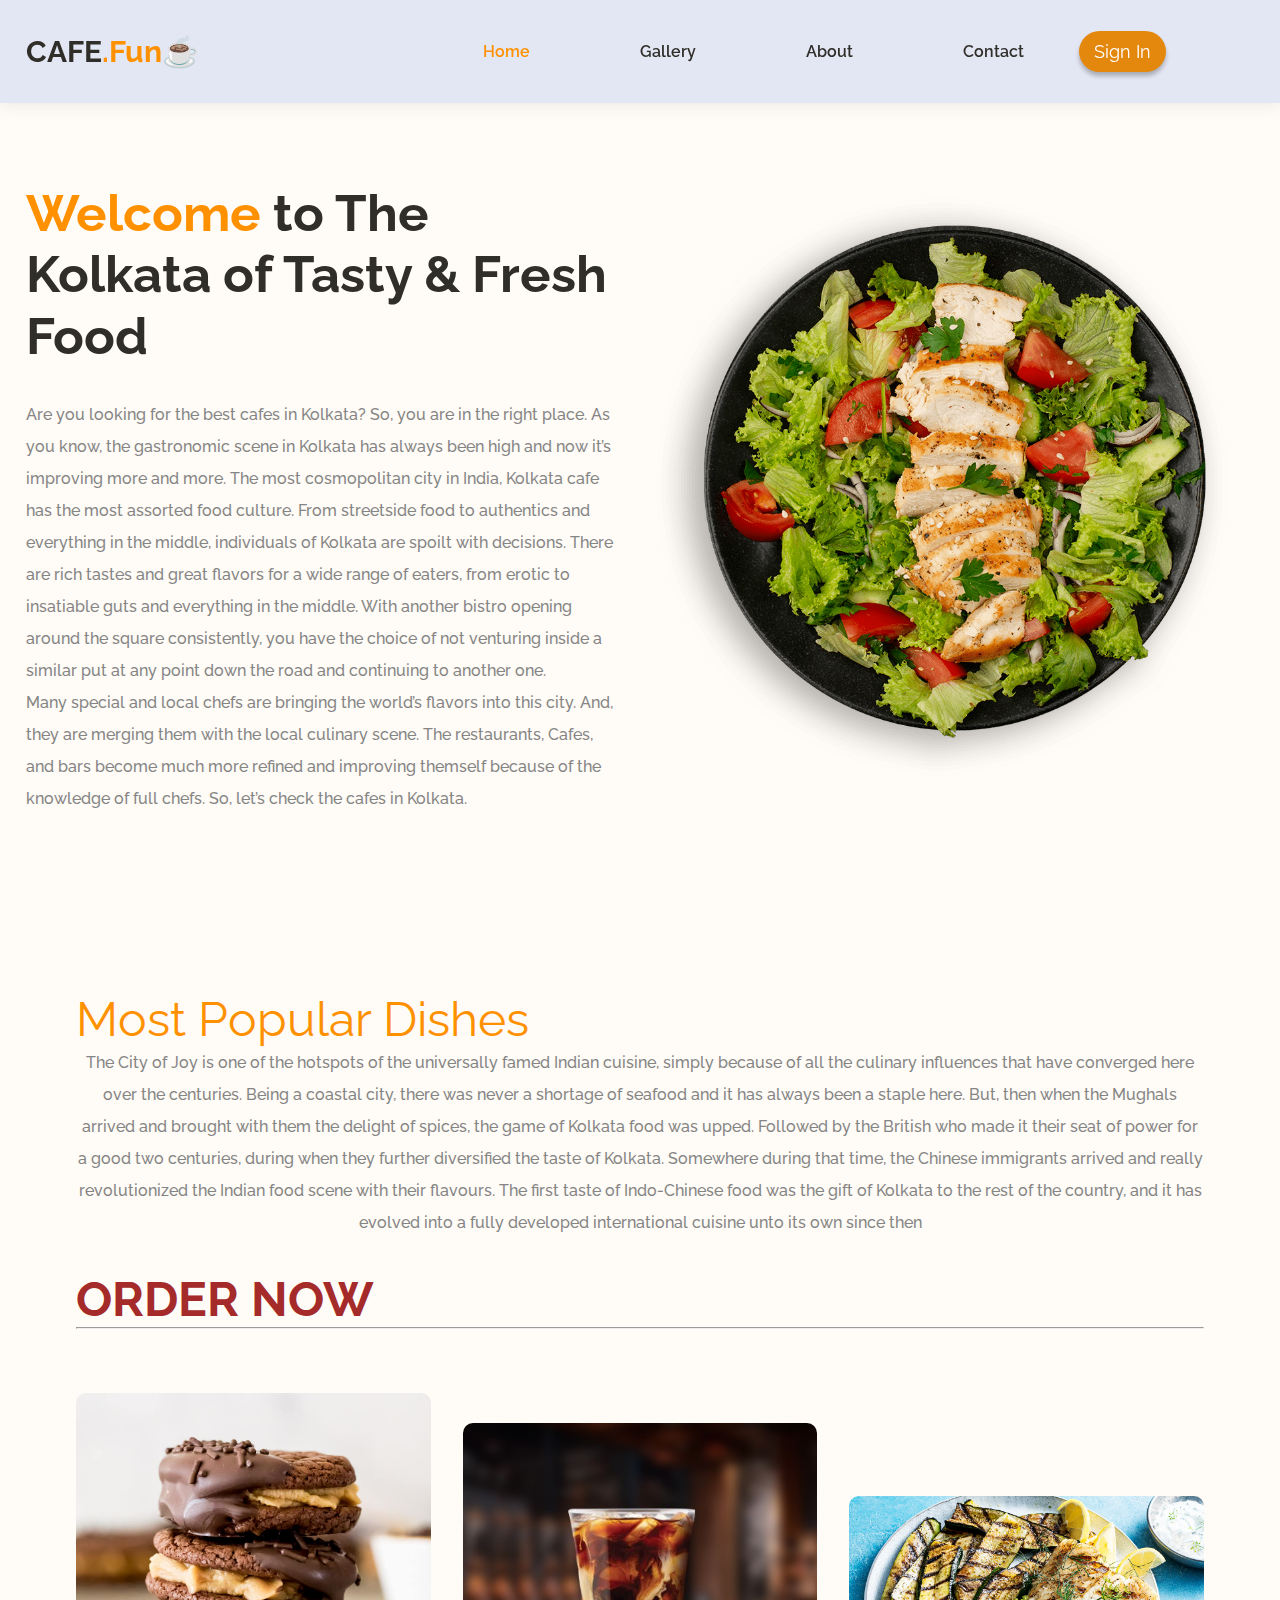
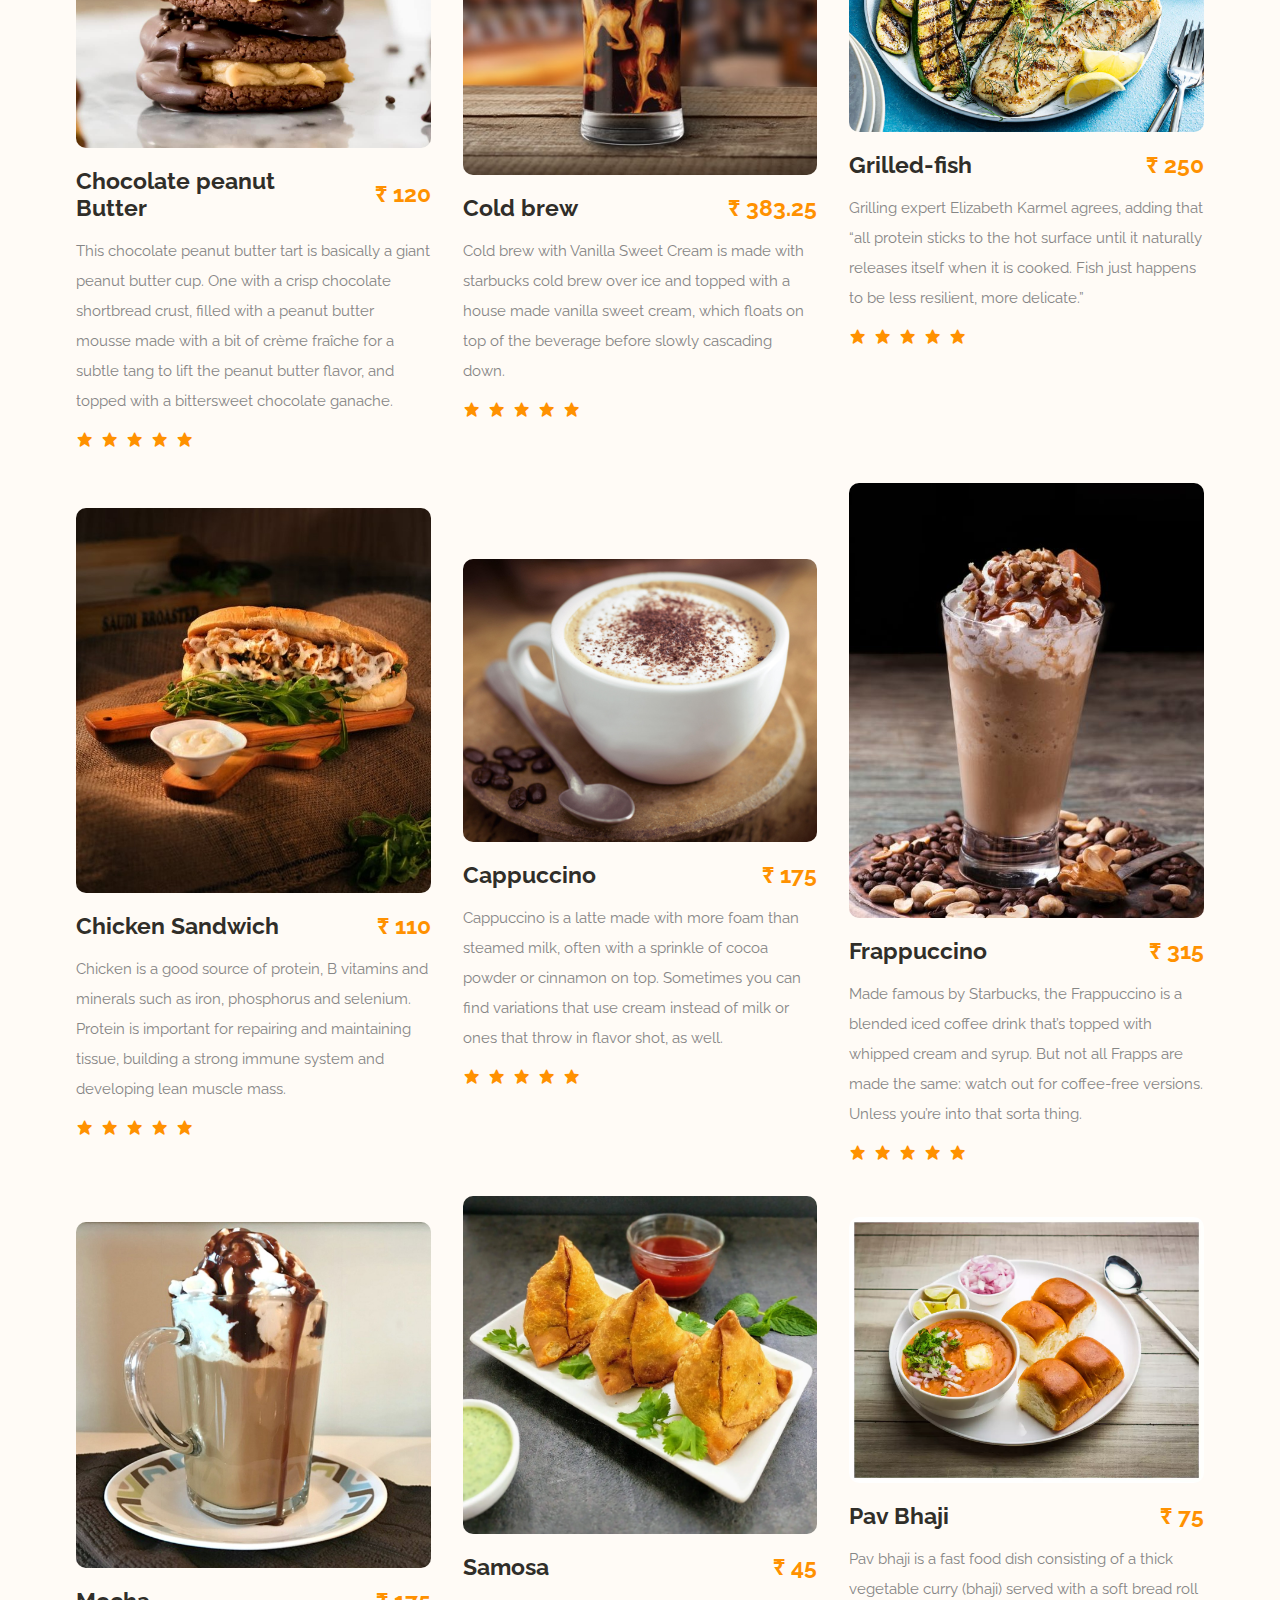
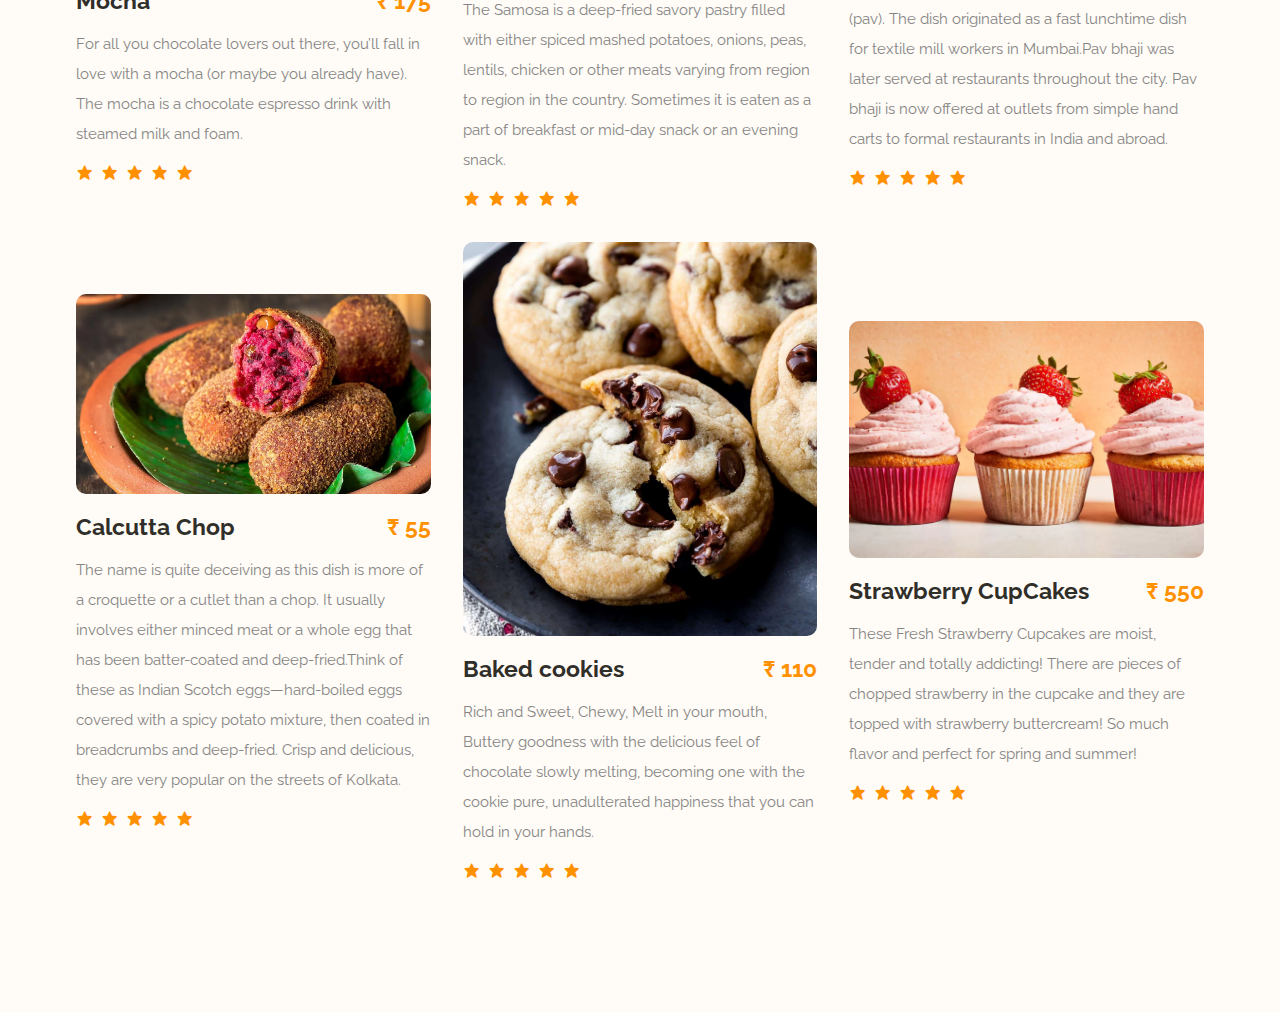
<file: landing page/index.html>
<!DOCTYPE html>
<html>
<head>
	<meta charset="utf-8">
	<meta name="viewport" content="width=device-width, initial-scale=1">
	<title>Cafe.fun</title>
	<link rel="stylesheet" type="text/css" href="css/style.css">

	<link rel="stylesheet"
  href="https://unpkg.com/boxicons@latest/css/boxicons.min.css">

  <link rel="preconnect" href="https://fonts.googleapis.com">
  <link rel="preconnect" href="https://fonts.gstatic.com" crossorigin>
  <link href="https://fonts.googleapis.com/css2?family=Raleway:wght@100;200;300;400;500;600;700;800;900&display=swap" rel="stylesheet">

</head>
</head>
<body>

	
	<header>
		<a href="#" class="logo">CAFE<span>.Fun☕</span></a>

		<ul class="navbar">
			<li><a class="active" href="index.html">Home</a></li>
			<li><a href="foodplaza.html">Gallery</a></li>
			<li><a href="about.html">About</a></li>
			<li><a href="contact.html">Contact</a></li>
			<button id="sign-in-btn" onclick="window.location.href='sign_in.html'">Sign In</button>
		</ul>

	</header>

	
	<section class="home" id="home">
		<div class="home-text">
			<h1><span>Welcome</span> to The Kolkata of Tasty & Fresh Food</h1>
			<p>Are you looking for the best cafes in Kolkata? So, you are in the right place. As you know, the gastronomic scene in Kolkata has always been high and now it’s improving more and more.
				The most cosmopolitan city in India, Kolkata cafe has the most assorted food culture. From streetside food to authentics and everything in the middle, individuals of Kolkata are spoilt with decisions.
				
				There are rich tastes and great flavors for a wide range of eaters, from erotic to insatiable guts and everything in the middle. With another bistro opening around the square consistently, you have the choice of not venturing inside a similar put at any point down the road and continuing to another one.<br>
				Many special and local chefs are bringing the world’s flavors into this city. And, they are merging them with the local culinary scene. The restaurants, Cafes, and bars become much more refined and improving themself because of the knowledge of full chefs. So, let’s check the cafes in Kolkata.</p>
			
			
		</div>


		<div class="home-img">
			<img src="img/home.png">
			
		</div></section>

		
		<section class="menu\" id="menu"><br><br>
			<h2></h2><font size="50px"><span>Most Popular Dishes</span></font></h2><br>
			<div class="main-text">
				
				<p>The City of Joy is one of the hotspots of the universally famed Indian cuisine, simply because of all the culinary influences that have converged here over the centuries. Being a coastal city, there was never a shortage of seafood and it has always been a staple here. But, then when the Mughals arrived and brought with them the delight of spices, the game of Kolkata food was upped. Followed by the British who made it their seat of power for a good two centuries, during when they further diversified the taste of Kolkata. Somewhere during that time, the Chinese immigrants arrived and really revolutionized the Indian food scene with their flavours. The first taste of Indo-Chinese food was the gift of Kolkata to the rest of the country, and it has evolved into a fully developed international cuisine unto its own since then<BR><BR>
					</p>
					
			</div>
			<span><font color="brown" size="20px" ><b>ORDER NOW</b> </font></span><hr>
			<div class="menu-content">
				<div class="row">
					<a href="https://www.zomato.com/kolkata/baskin-robbins-girish-park/order?contextual_menu_params=eyJkaXNoX3NlYXJjaCI6eyJ0aXRsZSI6IkJlc3QgaW4gQ2hvY29sYXRlIiwiZGlzaF9pZHMiOlsiNjU0MTkiXSwiY3Vpc2luZV9pZHMiOltdfX0%3D"><img src="img/peanuts.jpg"></a>
					<div class="menu-text">
						<div class="menu-left">
							<h4>Chocolate peanut <br> Butter</h4>
						</div>
						<div class="menu-right">
							<h5>₹ 120</h5>
						</div>
					</div>
					<p>This chocolate peanut butter tart is basically a giant peanut butter cup.  One with a crisp chocolate shortbread crust, filled with a peanut butter mousse made with a bit of crème fraîche for a subtle tang to lift the peanut butter flavor, and topped with a bittersweet chocolate ganache.</p>
					<div class="star">
						<a href="#"><i class='bx bxs-star' ></i></a>
						<a href="#"><i class='bx bxs-star' ></i></a>
						<a href="#"><i class='bx bxs-star' ></i></a>
						<a href="#"><i class='bx bxs-star' ></i></a>
						<a href="#"><i class='bx bxs-star' ></i></a>
					</div>
				</div>
	
				<div class="row">
					<a href="https://www.starbucks.com/menu/product/2121859/iced?parent=%2Fdrinks%2Fcold-coffees%2Fcold-brews"><img src="img/starbucks.jpg"></a>
					<div class="menu-text">
						<div class="menu-left">
							<h4>Cold brew</h4>
						</div>
						<div class="menu-right">
							<h5>₹ 383.25</h5>
						</div>
					</div>
					<p>Cold brew with Vanilla Sweet Cream is made with starbucks cold brew over ice and topped with a house made vanilla sweet cream, which floats on top of the beverage before slowly cascading down. </p>
					<div class="star">
						<a href="#"><i class='bx bxs-star' ></i></a>
						<a href="#"><i class='bx bxs-star' ></i></a>
						<a href="#"><i class='bx bxs-star' ></i></a>
						<a href="#"><i class='bx bxs-star' ></i></a>
						<a href="#"><i class='bx bxs-star' ></i></a>
					</div>
				</div>
	
				<div class="row">
					<a href="https://www.swiggy.com/restaurants/ananda-city-centre-sector-4-bokaro-103771?query=Fish+Curry"><img src="img/Grilled-fish.jpg"></a>
					<div class="menu-text">
						<div class="menu-left">
							<h4>Grilled-fish</h4>
						</div>
						<div class="menu-right">
							<h5>₹ 250</h5>
						</div>
					</div>
					<p>Grilling expert Elizabeth Karmel agrees, adding that “all protein sticks to the hot surface until it naturally releases itself when it is cooked. Fish just happens to be less resilient, more delicate.”</p>
					<div class="star">
						<a href="#"><i class='bx bxs-star' ></i></a>
						<a href="#"><i class='bx bxs-star' ></i></a>
						<a href="#"><i class='bx bxs-star' ></i></a>
						<a href="#"><i class='bx bxs-star' ></i></a>
						<a href="#"><i class='bx bxs-star' ></i></a>
					</div>
				</div>
	
				<div class="row">
					<a href="https://www.swiggy.com/"><img src="img/chicken sandwich.jpeg"></a>
					<div class="menu-text">
						<div class="menu-left">
							<h4> Chicken Sandwich </h4>
						</div>
						<div class="menu-right">
							<h5>₹ 110</h5>
						</div>
					</div>
					<p>Chicken is a good source of protein, B vitamins and minerals such as iron, phosphorus and selenium. Protein is important for repairing and maintaining tissue, building a strong immune system and developing lean muscle mass.</p>
					<div class="star">
						<a href="#"><i class='bx bxs-star' ></i></a>
						<a href="#"><i class='bx bxs-star' ></i></a>
						<a href="#"><i class='bx bxs-star' ></i></a>
						<a href="#"><i class='bx bxs-star' ></i></a>
						<a href="#"><i class='bx bxs-star' ></i></a>
					</div>
				</div>
				<div class="row">
					<a href="https://www.starbucks.com/menu/product/409/hot"><img src="img/CAPPUCCINO.jpg"></a>
					<div class="menu-text">
						<div class="menu-left">
							<h4>Cappuccino</h4>
						</div>
						<div class="menu-right">
							<h5>₹ 175</h5>
						</div>
					</div>
					<p>Cappuccino is a latte made with more foam than steamed milk, often with a sprinkle of cocoa powder or cinnamon on top. Sometimes you can find variations that use cream instead of milk or ones that throw in flavor shot, as well.</p>
					<div class="star">
						<a href="#"><i class='bx bxs-star' ></i></a>
						<a href="#"><i class='bx bxs-star' ></i></a>
						<a href="#"><i class='bx bxs-star' ></i></a>
						<a href="#"><i class='bx bxs-star' ></i></a>
						<a href="#"><i class='bx bxs-star' ></i></a>
					</div>
				</div>   

					<div class="row">
						<a href="https://www.starbucks.in/dashboard"><img src="img/frapicino.jpg"></a>
					<div class="menu-text">
						<div class="menu-left">
							<h4>Frappuccino</h4>
						</div>
						<div class="menu-right">
							<h5>₹ 315</h5>
						</div>
					</div>
					<p> Made famous by Starbucks, the Frappuccino is a blended iced coffee drink that’s topped with whipped cream and syrup. But not all Frapps are made the same: watch out for coffee-free versions. Unless you’re into that sorta thing.</p>
					<div class="star">
						<a href="#"><i class='bx bxs-star' ></i></a>
						<a href="#"><i class='bx bxs-star' ></i></a>
						<a href="#"><i class='bx bxs-star' ></i></a>
						<a href="#"><i class='bx bxs-star' ></i></a>
						<a href="#"><i class='bx bxs-star' ></i></a>
					</div>
                      </div>

					<div class="row">
					<a href=""><img src="img/MOCHA.jpg"></a>
					<div class="menu-text">
						<div class="menu-left">
							<h4>Mocha</h4>
						</div>
						<div class="menu-right">
							<h5>₹ 175</h5>
						</div>
					</div>
					<p>For all you chocolate lovers out there, you’ll fall in love with a mocha (or maybe you already have). The mocha is a chocolate espresso drink with steamed milk and foam. </p>
					<div class="star">
						<a href="#"><i class='bx bxs-star' ></i></a>
						<a href="#"><i class='bx bxs-star' ></i></a>
						<a href="#"><i class='bx bxs-star' ></i></a>
						<a href="#"><i class='bx bxs-star' ></i></a>
						<a href="#"><i class='bx bxs-star' ></i></a>
					</div>
				</div>
					<div class="row">
						<a href="https://www.swiggy.com/search?query=Samosa"><img src="img/samosa.jpg"></a>
					<div class="menu-text">
						<div class="menu-left">
							<h4>Samosa</h4>
						</div>
						<div class="menu-right">
							<h5>₹ 45</h5>
						</div>
					</div>
					<p> The Samosa is a deep-fried savory pastry filled with either spiced mashed potatoes, onions, peas, lentils, chicken or other meats varying from region to region in the country. Sometimes it is eaten as a part of breakfast or mid-day snack or an evening snack. </p>
					<div class="star">
						<a href="#"><i class='bx bxs-star' ></i></a>
						<a href="#"><i class='bx bxs-star' ></i></a>
						<a href="#"><i class='bx bxs-star' ></i></a>
						<a href="#"><i class='bx bxs-star' ></i></a>
						<a href="#"><i class='bx bxs-star' ></i></a>
					</div>
				</div>
					<div class="row">
						<a href="https://www.swiggy.com/search?query=Pav+Bhaji"><img src="img/pav bhaji.jpg"></a>
					<div class="menu-text">
						<div class="menu-left">
							<h4>Pav Bhaji</h4>
						</div>
						<div class="menu-right">
							<h5>₹ 75</h5>
						</div>
					</div>
					<p> Pav bhaji is a fast food dish consisting of a thick vegetable curry (bhaji) served with a soft bread roll (pav). The dish originated as a fast lunchtime dish for textile mill workers in Mumbai.Pav bhaji was later served at restaurants throughout the city. Pav bhaji is now offered at outlets from simple hand carts to formal restaurants in India and abroad.
					<div class="star">
						<a href="#"><i class='bx bxs-star' ></i></a>
						<a href="#"><i class='bx bxs-star' ></i></a>
						<a href="#"><i class='bx bxs-star' ></i></a>
						<a href="#"><i class='bx bxs-star' ></i></a>
						<a href="#"><i class='bx bxs-star' ></i></a>
					</div>
				</div>
					<div class="row">
						<a href="https://www.swiggy.com/search?query=Calcutta+chop"><img src="img/calcutta chop.jpg"></a>
					<div class="menu-text">
						<div class="menu-left">
							<h4>Calcutta Chop</h4>
						</div>
						<div class="menu-right">
							<h5>₹ 55</h5>
						</div>
					</div>
					<p> The name is quite deceiving as this dish is more of a croquette or a cutlet than a chop. It usually involves either minced meat or a whole egg that has been batter-coated and deep-fried.Think of these as Indian Scotch eggs—hard-boiled eggs covered with a spicy potato mixture, then coated in breadcrumbs and deep-fried. Crisp and delicious, they are very popular on the streets of Kolkata.
					<div class="star">
						<a href="#"><i class='bx bxs-star' ></i></a>
						<a href="#"><i class='bx bxs-star' ></i></a>
						<a href="#"><i class='bx bxs-star' ></i></a>
						<a href="#"><i class='bx bxs-star' ></i></a>
						<a href="#"><i class='bx bxs-star' ></i></a>
					</div>
				</div>
				<div class="row">
					<a href="https://www.swiggy.com/restaurants/karachi-bakery-ballygunge-south-kolkata-kolkata-75229"><img src="img/warm.jpg"></a>
					<div class="menu-text">
						<div class="menu-left">
							<h4>Baked cookies</h4>
						</div>
						<div class="menu-right">
							<h5>₹ 110</h5>
						</div>
					</div>
					<p>Rich and Sweet, Chewy, Melt in your mouth, Buttery goodness with the delicious feel of chocolate slowly melting, becoming one with the cookie pure, unadulterated happiness that you can hold in your hands.</p>
					<div class="star">
						<a href="#"><i class='bx bxs-star' ></i></a>
						<a href="#"><i class='bx bxs-star' ></i></a>
						<a href="#"><i class='bx bxs-star' ></i></a>
						<a href="#"><i class='bx bxs-star' ></i></a>
						<a href="#"><i class='bx bxs-star' ></i></a>
					</div>
				</div>
				<div class="row">
					<a href="https://www.swiggy.com/restaurants/cafe-coffee-day-mall-bokaro-steel-city-jharkand-sector-3-bokaro-304258?query=CUP+CAKE"><img src="img/strawberry.jpg.webp"></a>
					<div class="menu-text">
						<div class="menu-left">
							<h4>Strawberry CupCakes</h4>
						</div>
						<div class="menu-right">
							<h5>₹ 550</h5>
						</div>
					</div>
					<p> These Fresh Strawberry Cupcakes are moist, tender and totally addicting! There are pieces of chopped strawberry in the cupcake and they are topped with strawberry buttercream! So much flavor and perfect for spring and summer!</p>
					<div class="star">
						<a href="#"><i class='bx bxs-star' ></i></a>
						<a href="#"><i class='bx bxs-star' ></i></a>
						<a href="#"><i class='bx bxs-star' ></i></a>
						<a href="#"><i class='bx bxs-star' ></i></a>
						<a href="#"><i class='bx bxs-star' ></i></a>
					</div>
				</div></hr>
			</div>
		</section>
		
</body>
</html>
</file>
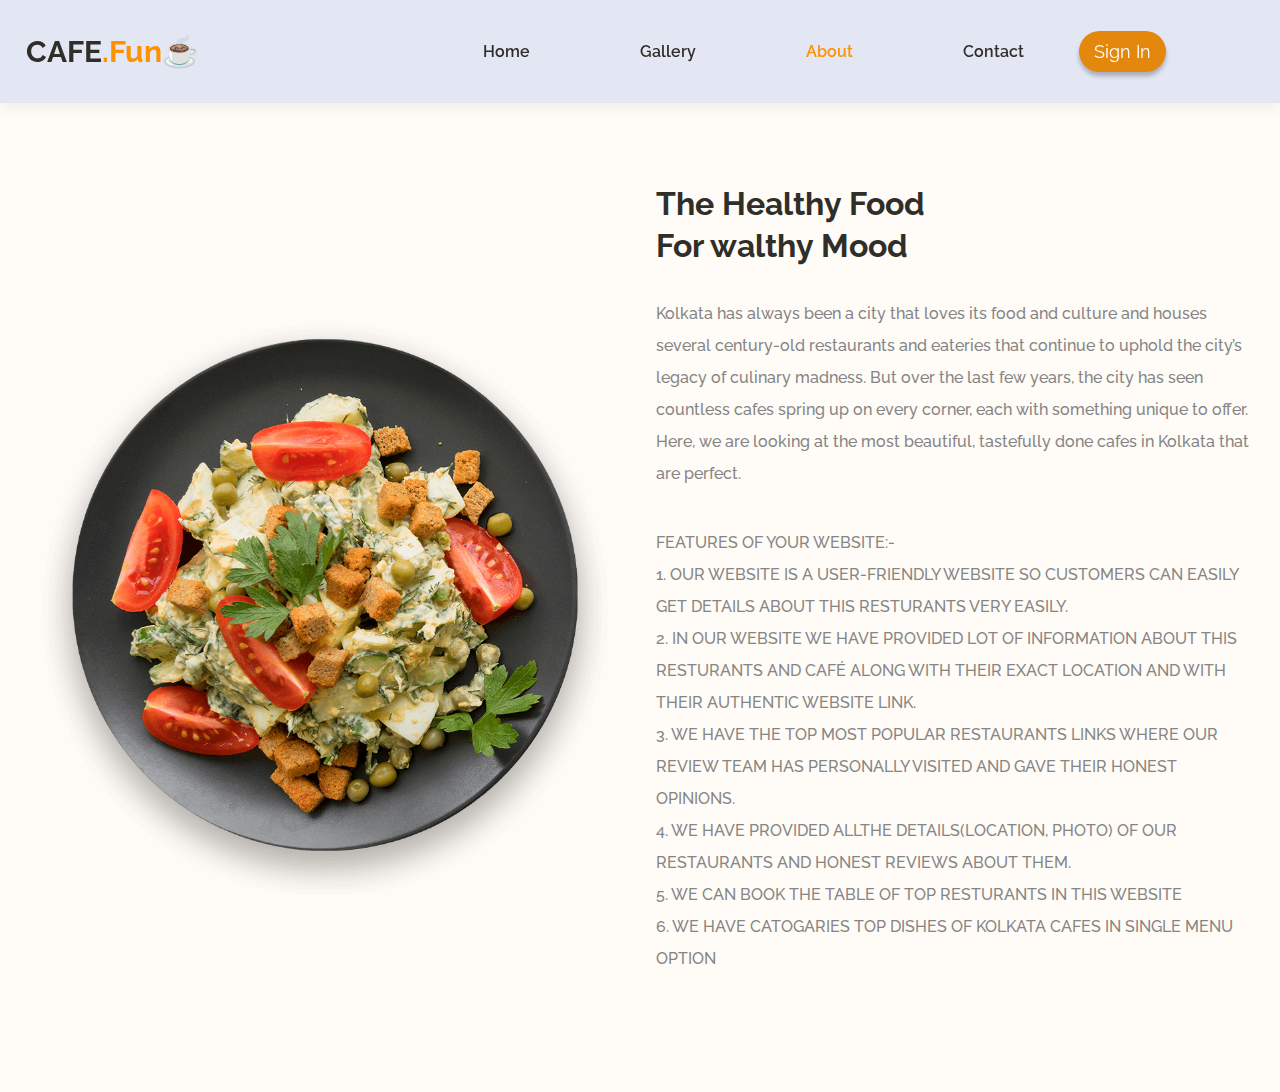
<file: landing page/about.html>
<!DOCTYPE html>
<html>
<head>
	<meta charset="utf-8">
	<meta name="viewport" content="width=device-width, initial-scale=1">
	<title>Cafe.fun</title>
	<link rel="stylesheet" type="text/css" href="css/style.css">

	<link rel="stylesheet"
  href="https://unpkg.com/boxicons@latest/css/boxicons.min.css">

  <link rel="preconnect" href="https://fonts.googleapis.com">
  <link rel="preconnect" href="https://fonts.gstatic.com" crossorigin>
  <link href="https://fonts.googleapis.com/css2?family=Raleway:wght@100;200;300;400;500;600;700;800;900&display=swap" rel="stylesheet">

</head>
</head>
<body>
    <header>
		<a href="#" class="logo">CAFE<span>.Fun☕</span></a>

		<ul class="navbar">
			<li><a href="index.html">Home</a></li>
			<li><a href="foodplaza.html">Gallery</a></li>
			<li><a class="active" href="about.html">About</a></li>
			<li><a href="contact.html">Contact</a></li>
			<button id="sign-in-btn" onclick="window.location.href='sign_in.html'">Sign In</button>
		</ul>

		
	</header>

    <!---about section--->

    <section class="about" id="about">
		<div class="about-img">
			<img src="img/about.png">
		</div>

		<div class="about-text">
			<h2>The Healthy Food <br> For walthy Mood</h2>
			<p>Kolkata has always been a city that loves its food and culture and houses several century-old restaurants and eateries that continue to uphold the city’s legacy of culinary madness. But over the last few years, the city has seen countless cafes spring up on every corner, each with something unique to offer. Here, we are looking at the most beautiful, tastefully done cafes in Kolkata that are perfect.</p>
			<p>FEATURES OF YOUR WEBSITE:-<BR>
				1. OUR WEBSITE IS A USER-FRIENDLY WEBSITE SO CUSTOMERS CAN EASILY GET DETAILS ABOUT THIS RESTURANTS VERY EASILY.<br>
				2. IN OUR WEBSITE WE HAVE PROVIDED LOT OF INFORMATION ABOUT THIS RESTURANTS AND CAFÉ ALONG WITH THEIR EXACT LOCATION AND WITH THEIR AUTHENTIC WEBSITE LINK.<br>
				3. WE HAVE THE TOP MOST POPULAR RESTAURANTS LINKS WHERE OUR REVIEW TEAM HAS PERSONALLY VISITED AND GAVE THEIR HONEST OPINIONS.<br>
				4. WE HAVE PROVIDED ALLTHE DETAILS(LOCATION, PHOTO) OF OUR RESTAURANTS AND HONEST REVIEWS ABOUT THEM.<br>
				5. WE CAN BOOK THE TABLE OF TOP RESTURANTS IN THIS WEBSITE<BR>
				6. WE HAVE CATOGARIES TOP DISHES OF KOLKATA CAFES IN SINGLE MENU OPTION </p>
		</div>
	</section>
</body>
</html>
</file>
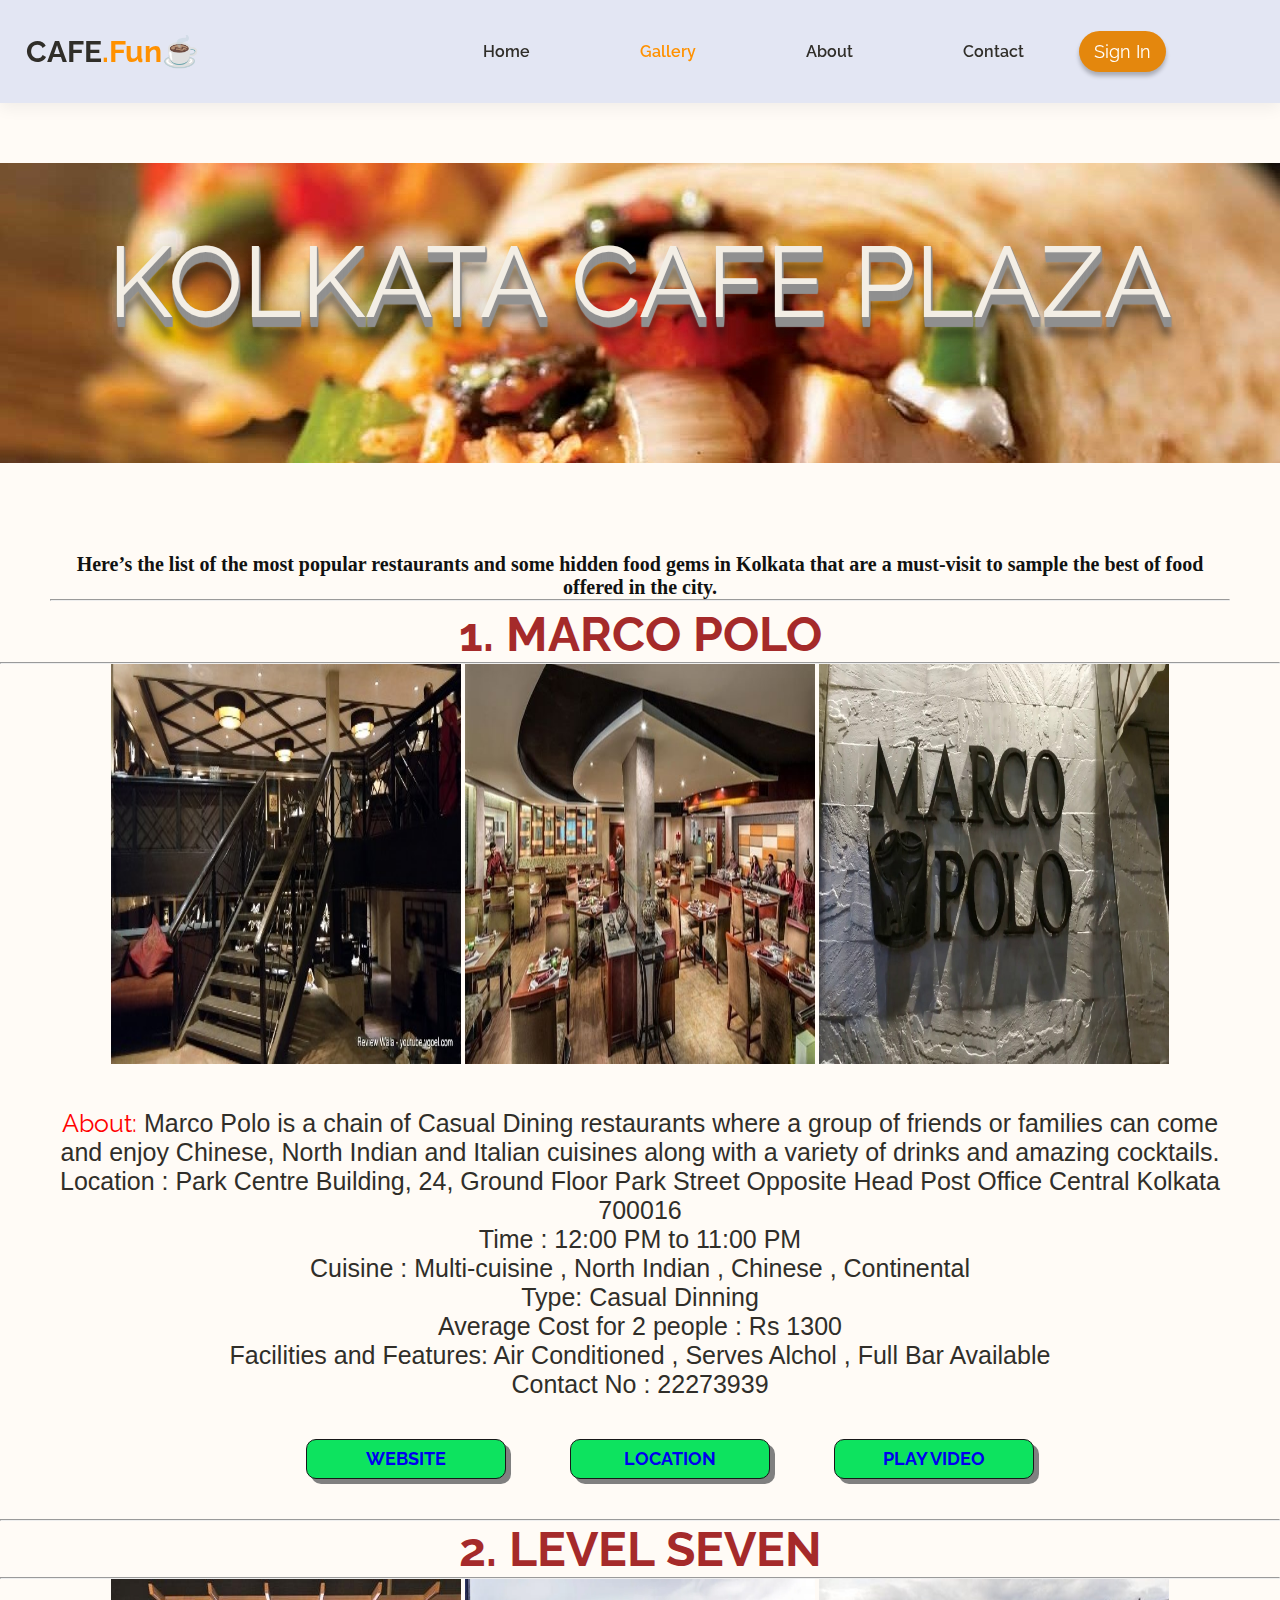
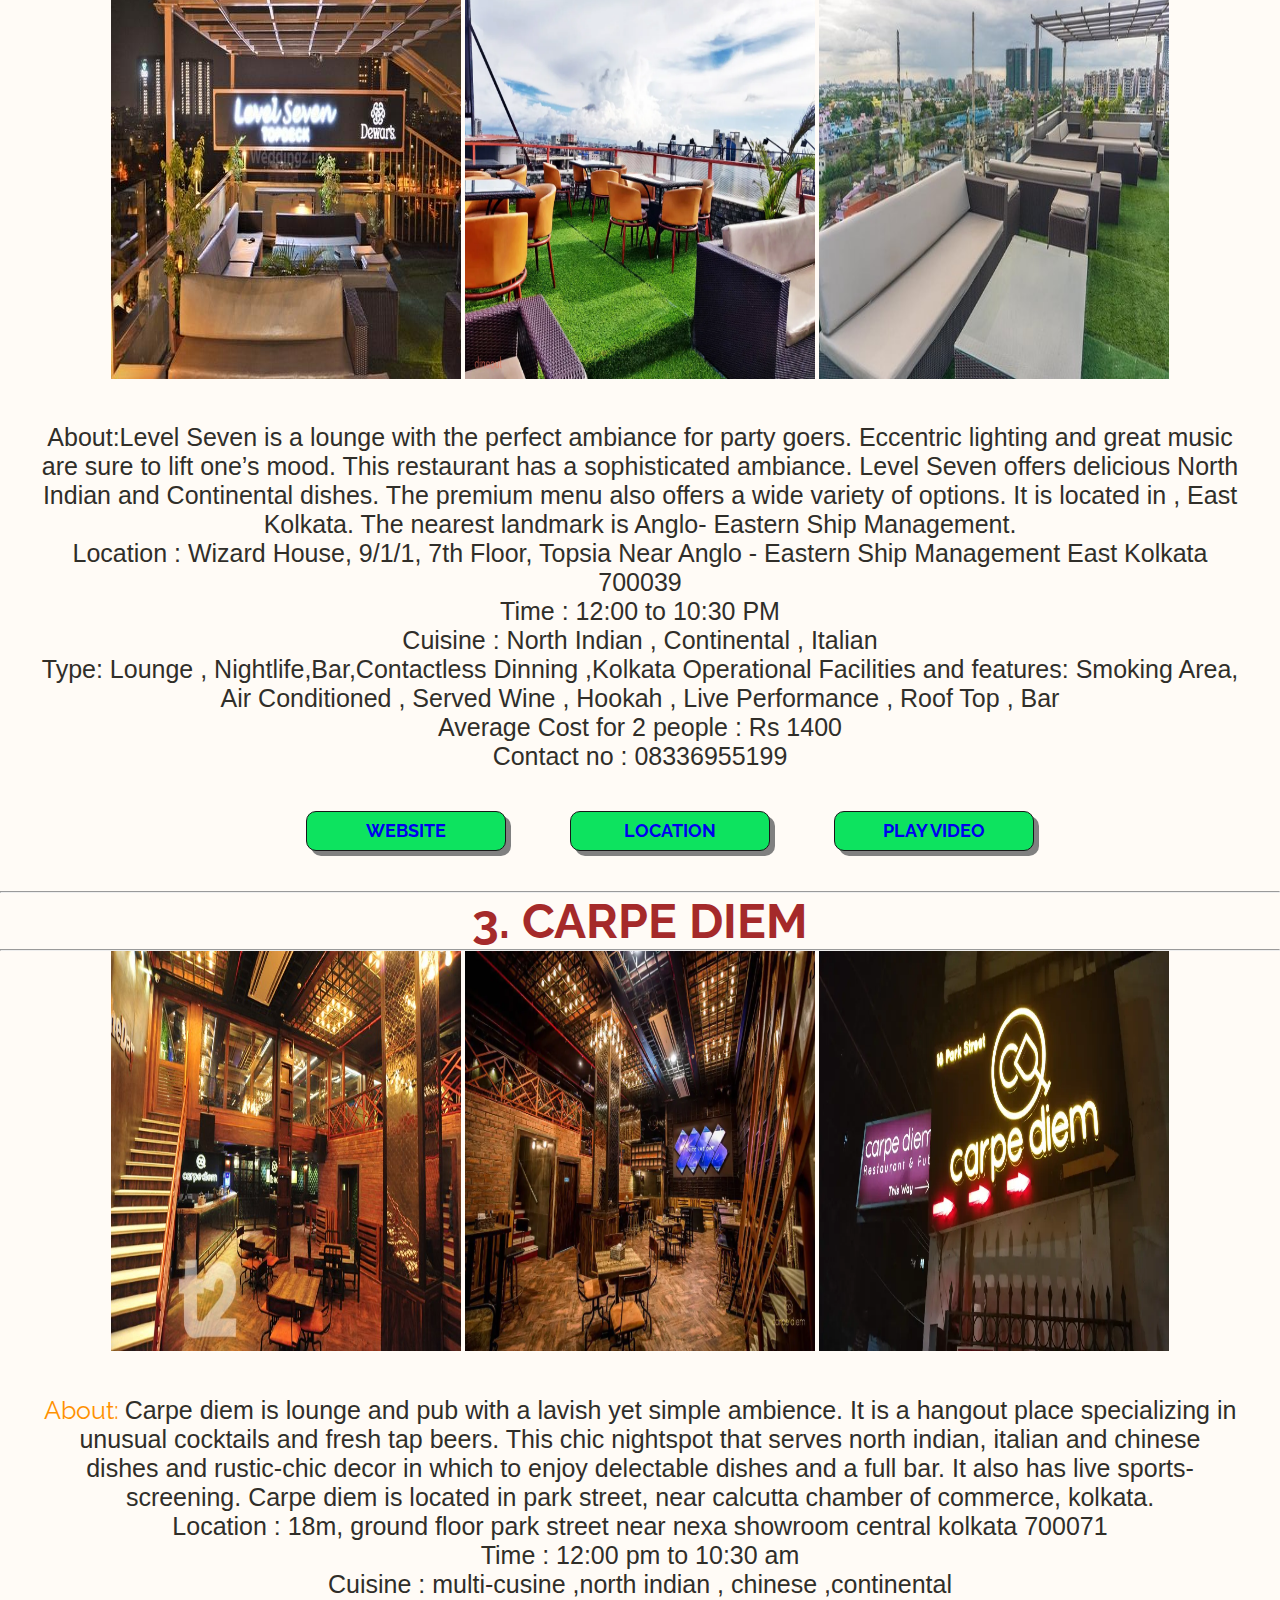
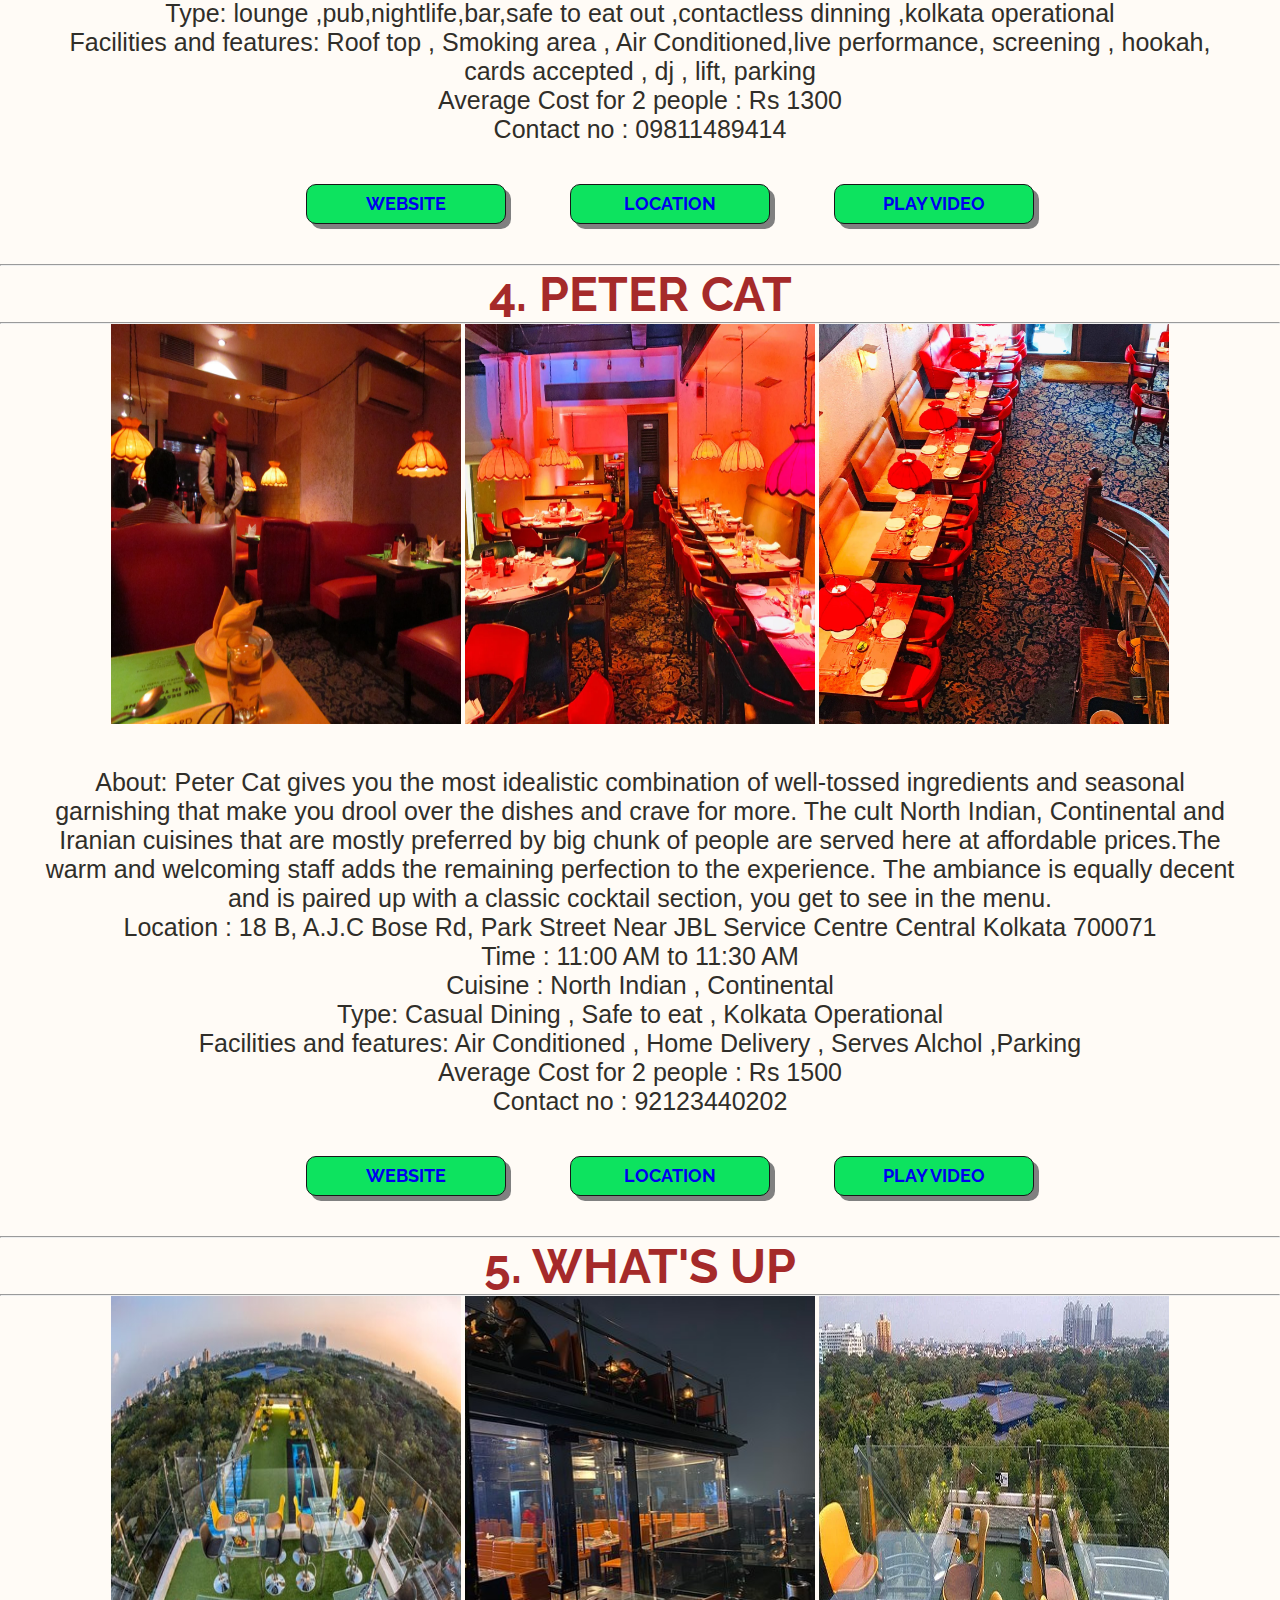
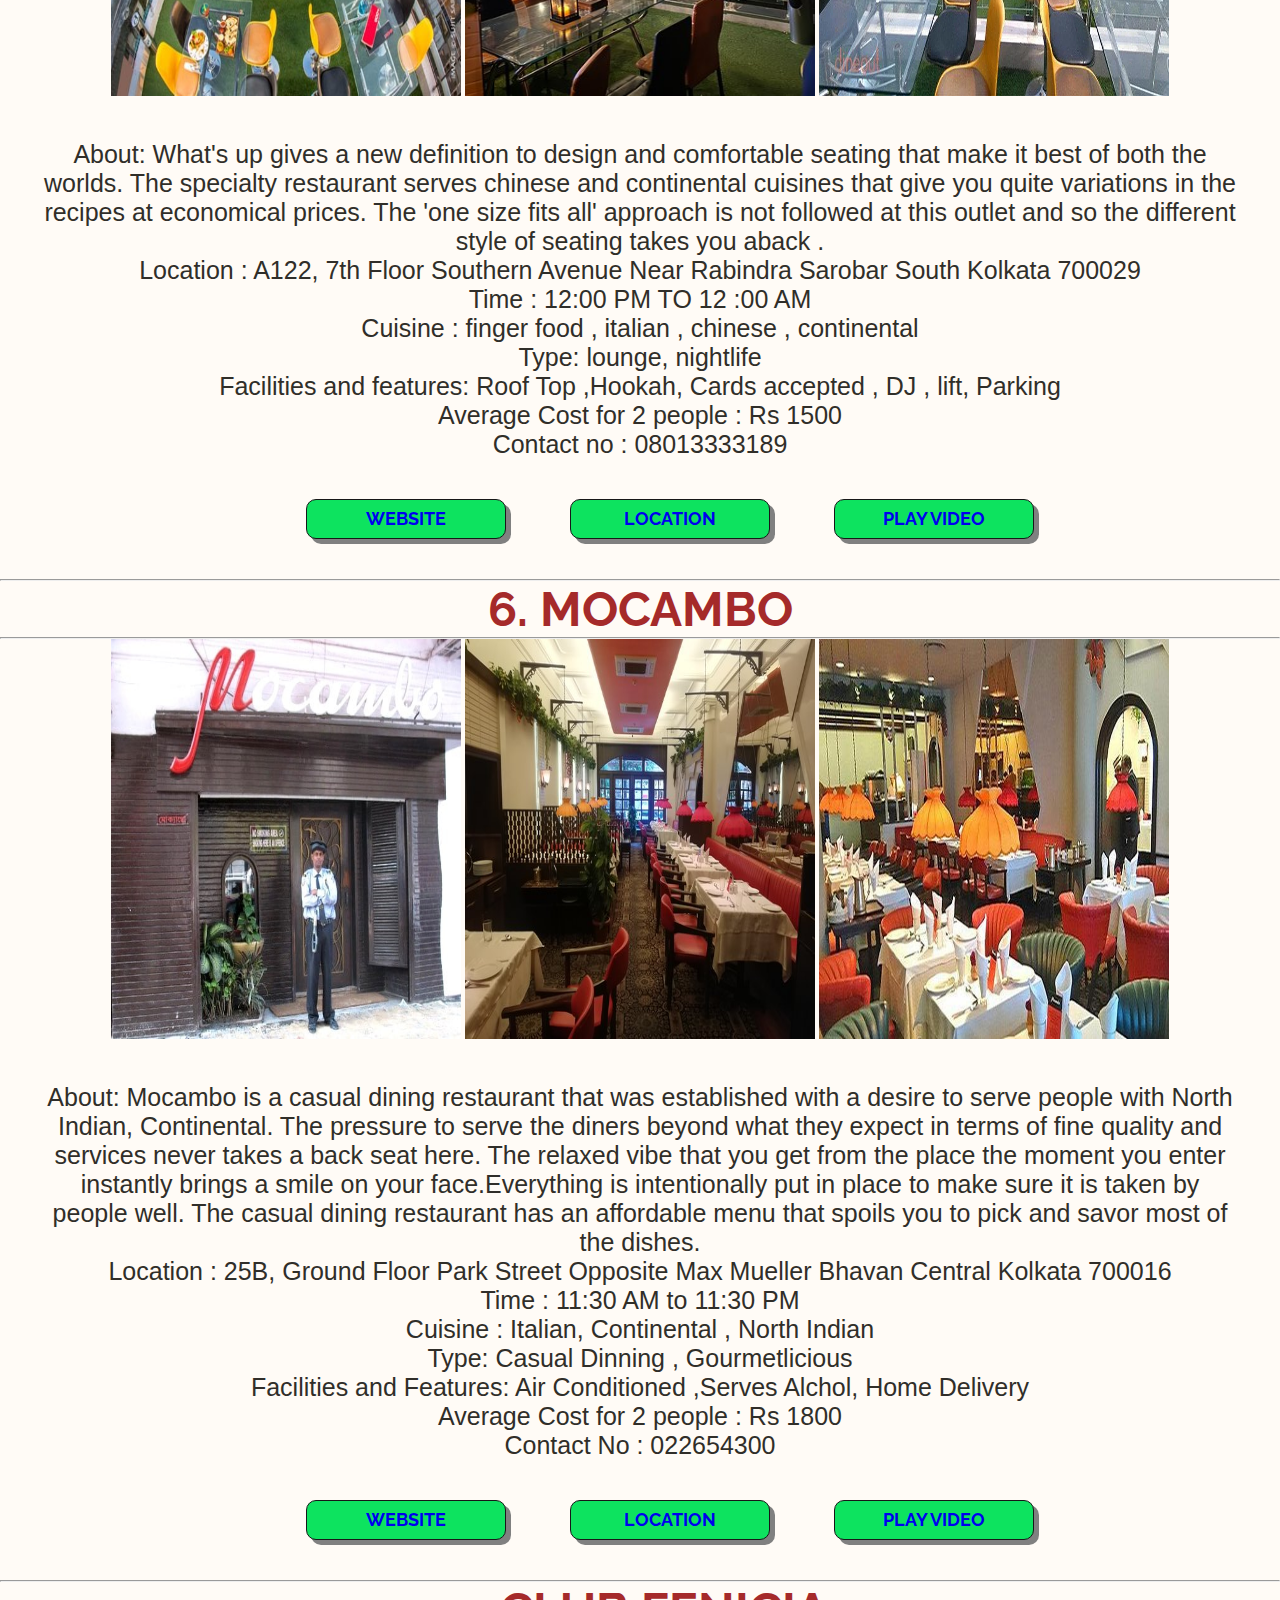
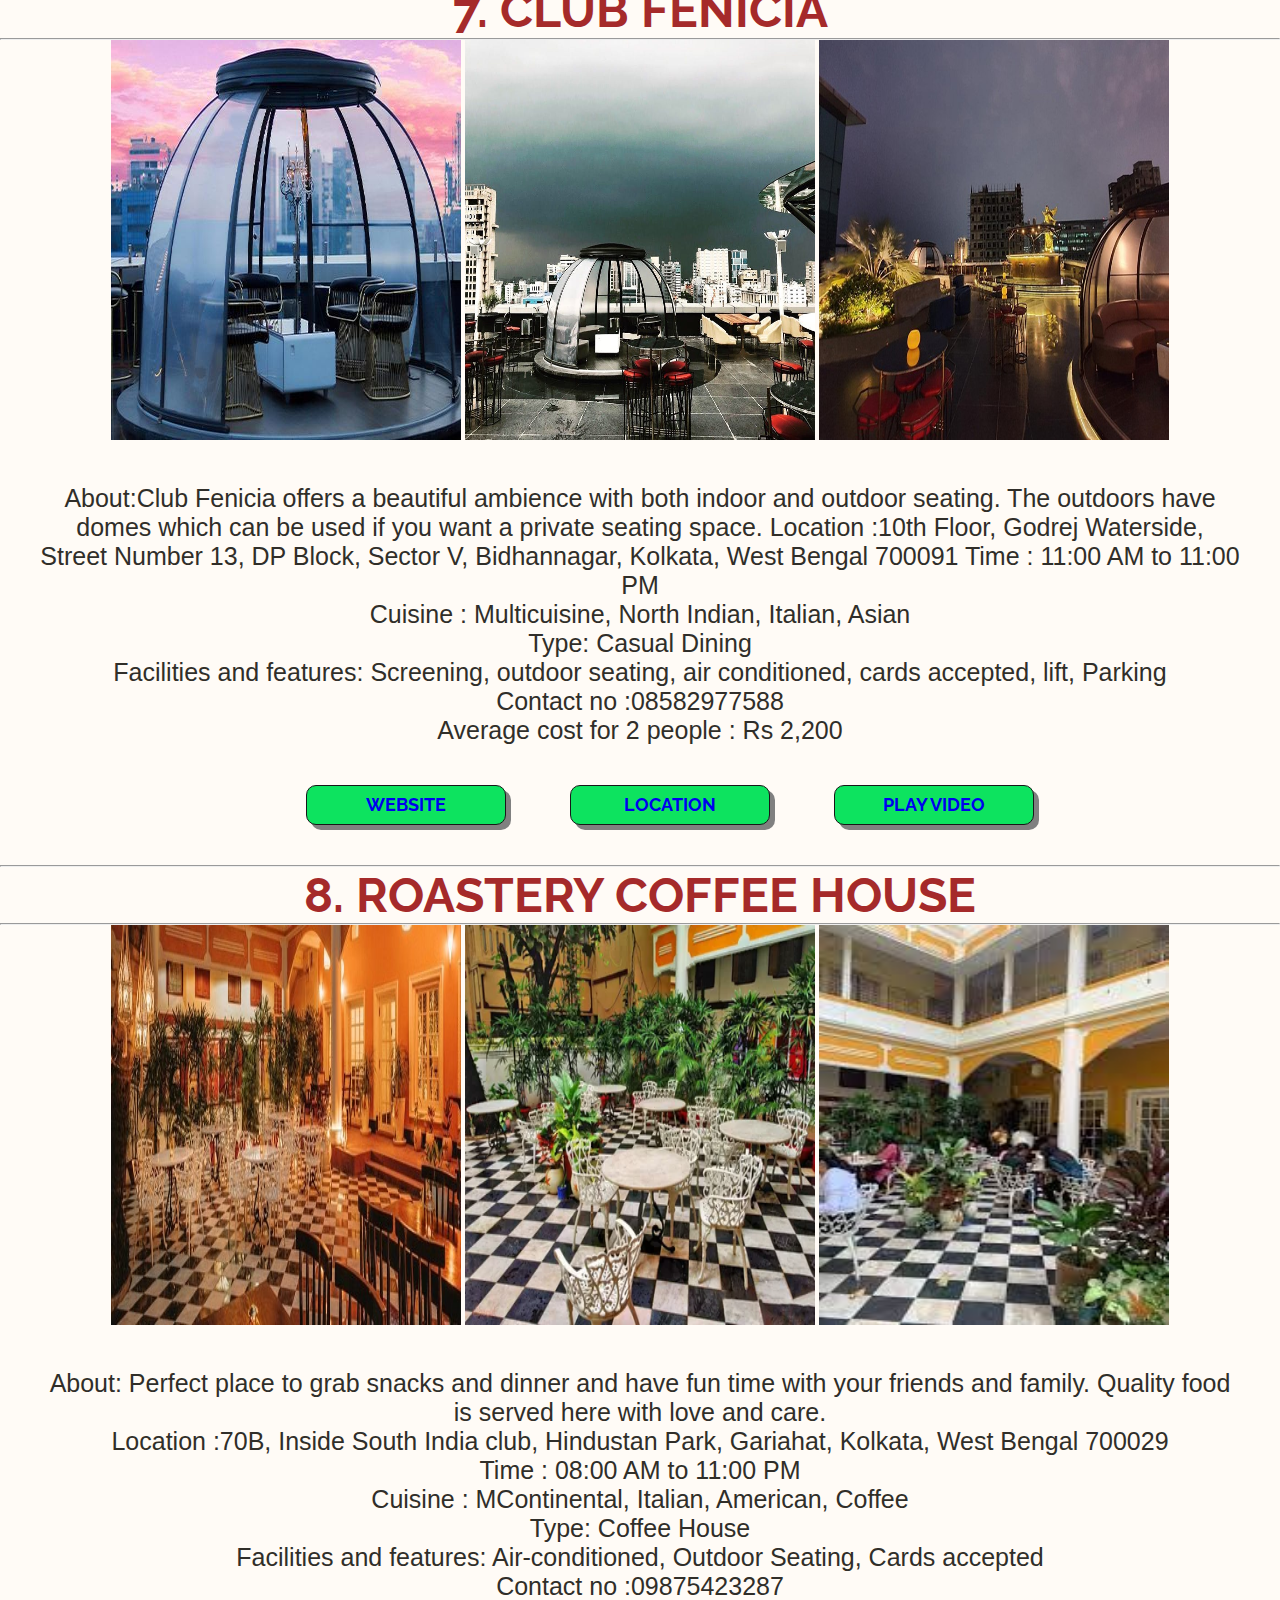
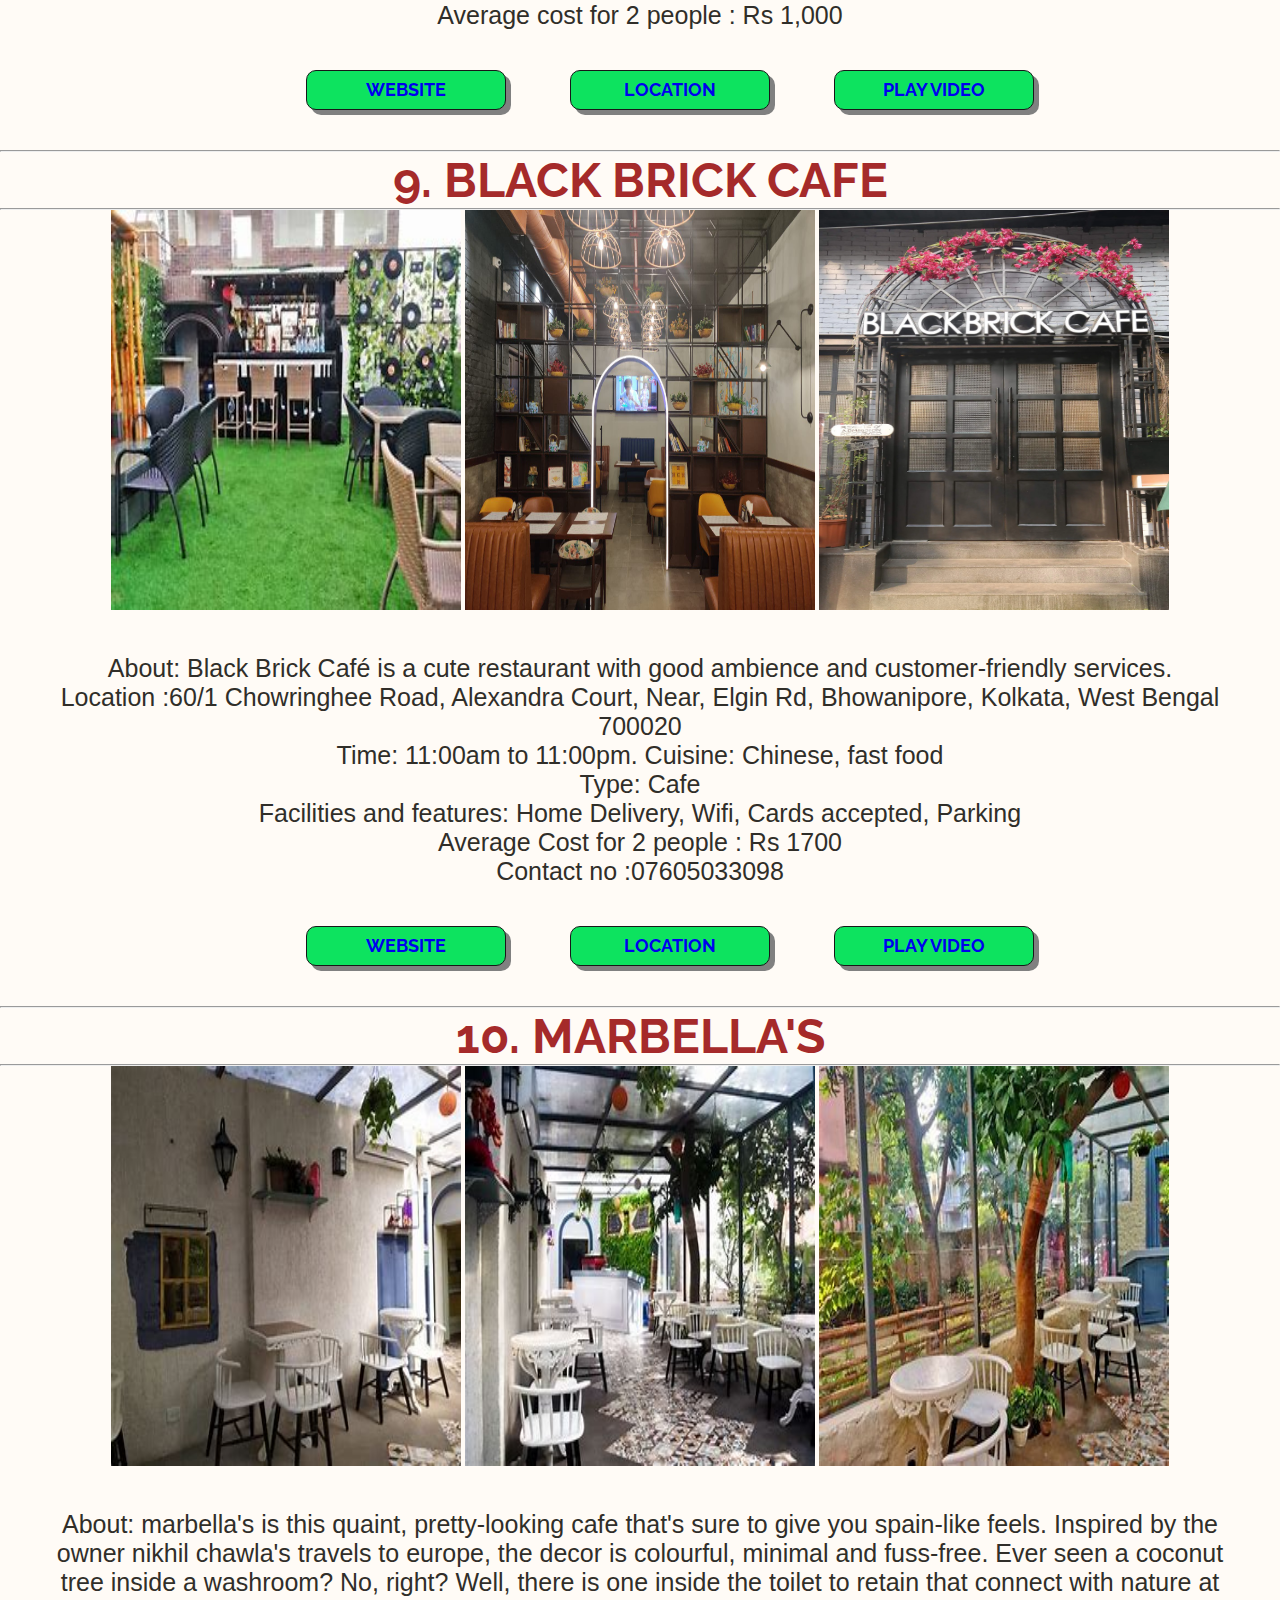
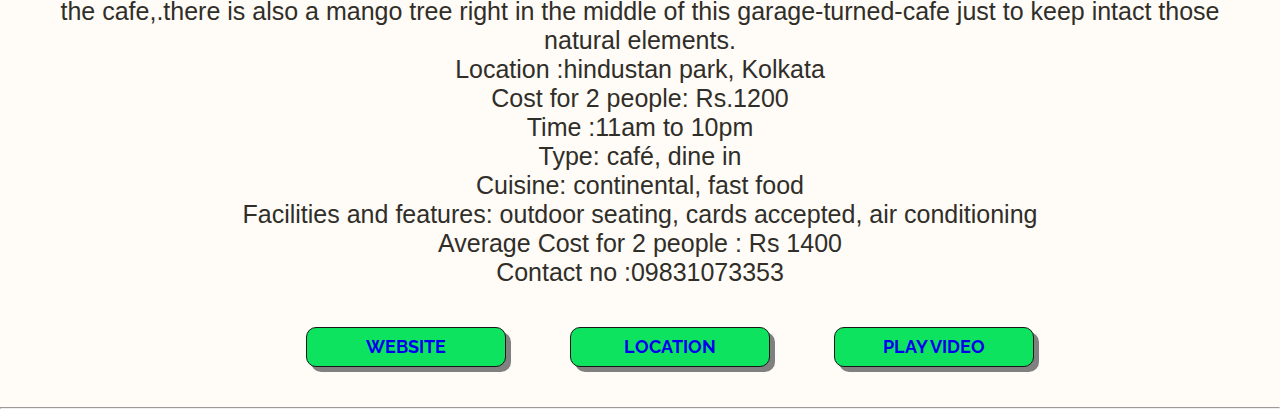
<file: landing page/foodplaza.html>
<!DOCTYPE html>
<html lang="en">
<head>
    <meta charset="utf-8">
	<meta name="viewport" content="width=device-width, initial-scale=1">
	<title>Cafe.fun</title>
	<link rel="stylesheet" type="text/css" href="css/style.css">

	<link rel="stylesheet"
  href="https://unpkg.com/boxicons@latest/css/boxicons.min.css">

  <link rel="preconnect" href="https://fonts.googleapis.com">
  <link rel="preconnect" href="https://fonts.gstatic.com" crossorigin>
  <link href="https://fonts.googleapis.com/css2?family=Raleway:wght@100;200;300;400;500;600;700;800;900&display=swap" rel="stylesheet">
    <header>
		<a href="#" class="logo">CAFE<span>.Fun☕</span></a>

		<ul class="navbar">
			<li><a href="index.html">Home</a></li>
			<li><a class="active" href="foodplaza.html">Gallery</a></li>
			<li><a href="about.html">About</a></li>
			<li><a href="contact.html">Contact</a></li>
            <button id="sign-in-btn" onclick="window.location.href='sign_in.html'">Sign In</button>
		</ul>

	</header>

    <title>Kolkata food plaza</title>

    <style type = "text/css">

        body{
            
            
            background-attachment: fixed;
            background-size:cover;

            
            
          
            

        }

        .border{
            
            width: auto;
            padding:60px;
            
            margin-bottom: 40px;
            height: auto;
            margin-top: 60px;
            
            
            
            
            background-image: url("img/bk3.jpg");
            background-repeat: no-repeat;
            height: 300px;
            
            
        
            
            
            text-align: center;
            font-size: 100px;
            color: #f3eee5;
    text-shadow: 1px 1px 1px #919191,
        1px 2px 1px #919191,
        1px 3px 1px #919191,
        1px 4px 1px #919191,
        1px 5px 1px #919191,
        1px 6px 1px #919191,
        1px 7px 1px #919191,
        1px 8px 1px #919191,
        1px 9px 1px #919191,
        1px 10px 1px #919191,
    1px 18px 6px rgba(16,16,16,0.4),
    1px 22px 10px rgba(16,16,16,0.2),
    1px 25px 35px rgba(16,16,16,0.2),
    1px 30px 60px rgba(16,16,16,0.4);
            
        }

        .title{
        
            font-family: 'Alumni Sans Pinstripe';
            font-size: 67px;
            color: rgb(243, 220, 14);
            text-align: center;
            font-weight: bolder;
            text-shadow: 134px rgb(46, 3, 188);

            
             }

             .intro{
                font-size: 20px;
                font-family: Georgia, 'Times New Roman', Times, serif;
                text-align: center;
                font-weight:bolder;
                margin-bottom: -45px;
                color: #111211;
                padding: 50px;

             }
             .container{
                
                text-align: center;
                margin-bottom: 20px;
                
                
             }
             
             

             .pic{
                
                
                
                
                
             }
             .text{
            
                padding: 40px;
                font-size: 25px;
                
                
                font-family:Verdana, Geneva, Tahoma, sans-serif;
                
                
             }
             .button{
                
                font-family: "roboto", sans-serif;
                font-size: 18px;
                height: 40px;
                width: 200px;
                font-weight: bold;
                background-color: rgb(13, 227, 95);
                color: aqua;
                border: 1px solid rgb(23, 23, 24);
                margin-left: 60px;
                border-radius: 10px;
                box-shadow: 5px 5px grey;
                margin-bottom: 20px;
                
                 }
                .button a{
                    text-decoration: none;
                }

    </style>
    </head>
    <body >
    <div class="border">KOLKATA CAFE PLAZA
    </div>
    <div class="intro">
        Here’s the list of the most popular restaurants and some hidden food gems in Kolkata that are a must-visit to sample the best of food offered in the city.<hr>
    </div>
    <div class="container">
       
        <font size="20px" color="Brown">
            <b>1. MARCO POLO</b></font><hr>
        
        
            <div class="pic"><img src="img/1.4.jpg"  height="400px" width="350"/>
            <img src="img/1.2.jpg" height="400px" width="350"/>
            <img src="img/1.1.jpg" height="400px" width="350"/></div>
            <p class="text"><font color="red">About:</font> Marco Polo is a chain of Casual Dining restaurants where a group of friends or
            families can come and enjoy Chinese, North Indian and Italian cuisines along with a
            variety of drinks and amazing cocktails. <br>
            Location : Park Centre Building, 24, Ground Floor Park Street Opposite Head Post
            Office Central Kolkata 700016<br>
            Time : 12:00 PM to 11:00 PM<br>
            Cuisine : Multi-cuisine , North Indian , Chinese , Continental<br>
            Type: Casual Dinning<br>
            Average Cost for 2 people : Rs 1300<br>
            Facilities and Features: Air Conditioned , Serves Alchol , Full Bar Available<br>
            Contact No : 22273939</p>
            
            <button  class="button"><A href="https://www.dineout.co.in/kolkata/marco-polo-park-street-central-kolkata-4031/menu" target="_blank" rel="noopener">WEBSITE</A></button>
            <button class="button"><A href=" https://maps.app.goo.gl/nTyzEw5ryv6HU18i7?g_st=iwc/menu/" target="_blank" rel="noopener">LOCATION</A></button>
            <button class="button"><A href="https://youtu.be/ulnvSzRMNfI" target="_blank" rel="noopener">PLAY VIDEO</A></button>
        </div><hr>
            
        

        

     <div class="container">
            <font size="20px"  color="Brown" >
                <b>2. LEVEL SEVEN</b></font><hr>  
        <div class="pic"><img src="img/3.1.jpg" height="400px" width="350"/>
        <img src="img/3.2.jpg" height="400px" width="350"/>
        <img src="img/3.3.jpg" height="400px" width="350"/></div>
        <p class="text">About:Level Seven is a lounge with the perfect ambiance for party goers. Eccentric lighting and great music are sure to lift one’s mood. This restaurant has a sophisticated ambiance. Level Seven offers delicious North Indian and Continental dishes. The premium menu also offers a wide variety of options. It is located in , East Kolkata. The nearest landmark is Anglo- Eastern Ship Management.</br>
            Location : Wizard House, 9/1/1, 7th Floor, Topsia Near Anglo - Eastern Ship Management East Kolkata 700039</br>
            Time : 12:00 to 10:30 PM</br>
            Cuisine : North Indian , Continental , Italian</br>
            Type: Lounge , Nightlife,Bar,Contactless Dinning ,Kolkata Operational Facilities and features: Smoking Area, Air Conditioned , Served Wine , Hookah , Live Performance , Roof Top , Bar</br>
            Average Cost for 2 people : Rs 1400</br>
            Contact no : 08336955199</br>
            </p>
            <button  class="button"><A href="https://www.dineout.co.in/kolkata/level-seven-topsia-east-kolkata-38587/menu" target="_blank" rel="noopener">WEBSITE</A></button>
        <button class="button"><A href="https://g.page/levelsevenkolkata?share" target="_blank" rel="noopener">LOCATION</A></button>
        <button class="button"><A href="https://youtu.be/ulnvSzRMNfI" target="_blank" rel="noopener">PLAY VIDEO</A></button>
        
        </div><hr>
        <div class="container">
            <font size="20px"  color="Brown" >
                <b>3. CARPE DIEM</b></font><hr>
            <div class="pic"><img src="img/2.7.jpg" height="400px" width="350"/>
            <img src="img/2.6.jpg" height="400px" width="350"/>
            <img src="img/1.3.jpg" height="400px" width="350"/></div>
            <p class="text"><span>About: </span>Carpe diem is lounge and pub with a lavish yet simple ambience. It is a
                hangout place specializing in unusual cocktails and fresh tap beers. This chic
                nightspot that serves north indian, italian and chinese dishes and rustic-chic decor in
                which to enjoy delectable dishes and a full bar. It also has live sports-screening.
                Carpe diem is located in park street, near calcutta chamber of commerce, kolkata.<br>
                Location : 18m, ground floor park street near nexa showroom central kolkata 700071<br>
                Time : 12:00 pm to 10:30 am</br>
                Cuisine : multi-cusine ,north indian , chinese ,continental</br>
                Type: lounge ,pub,nightlife,bar,safe to eat out ,contactless dinning ,kolkata
                operational</br>
                Facilities and features: Roof top , Smoking area , Air Conditioned,live performance,
                screening , hookah, cards accepted , dj , lift, parking</br>
                Average Cost for 2 people : Rs 1300</br>
                Contact no : 09811489414</br></p>
            
    
            <button  class="button"><A href="https://www.dineout.co.in/kolkata/carpe-diem-park-street-central-kolkata-38912/menu" target="_blank" rel="noopener">WEBSITE</A></button>
            <button class="button"><A href="https://maps.app.goo.gl/SVX8hzMDxvK3VJRq5?g_st=iw" target="_blank" rel="noopener">LOCATION</A></button>
            <button class="button"><A href="https://youtu.be/nX8WVyOMLQw" target="_blank" rel="noopener">PLAY VIDEO</A></button>
         </div><hr>

        <div class="container">
            <font size="20px"  color="Brown">
                <b>4. PETER CAT</b></font><hr>
        <div class="pic"><img src="img/4.1.jpg" height="400px" width="350"/>
        <img src="img/4.2.jpg" height="400px" width="350"/>
        <img src="img/4.3.jpg" height="400px" width="350"/></div>
        <p class="text">About: Peter Cat gives you the most idealistic combination of well-tossed ingredients and seasonal garnishing that make you drool over the dishes and crave for more. The cult North Indian, Continental and Iranian cuisines that are mostly preferred by big chunk of people are served here at affordable prices.The warm and welcoming staff adds the remaining perfection to the experience. The ambiance is equally decent and is paired up with a classic cocktail section, you get to see in the menu. </br>
            
            Location : 18 B, A.J.C Bose Rd, Park Street Near JBL Service Centre Central Kolkata 700071</br>
            Time : 11:00 AM to 11:30 AM</br>
             Cuisine : North Indian , Continental</br>
            Type: Casual Dining , Safe to eat , Kolkata Operational</br>
            Facilities and features: Air Conditioned , Home Delivery , Serves Alchol ,Parking</br>
            Average Cost for 2 people : Rs 1500</br>
            Contact no : 92123440202</p>
        

            <button  class="button"><A href="https://www.dineout.co.in/kolkata/peter-cat-park-street-central-kolkata-4032/menu" target="_blank" rel="noopener">WEBSITE</A></button>
        <button class="button"><A href="https://goo.gl/maps/872spoBTsdvwiB8v5" target="_blank" rel="noopener">LOCATION</A></button>
        <button class="button"><A href="https://youtu.be/m8-inl1Exgc" target="_blank" rel="noopener">PLAY VIDEO</A></button>
        </div><hr>

        

        <div class="container">
            <font size="20px"  color="Brown" >
                <b>5. WHAT'S UP</b></font><hr>
            <div class="pic"><img src="img/6.1.jpg" height="400px" width="350"/>
            <img src="img/6.2.jpg" height="400px" width="350"/>
            <img src="img/6.3.jpg" height="400px" width="350"/></div>
            <p class="text">About: What's up gives a new definition to design and comfortable seating that make it best of both the worlds. The specialty restaurant serves chinese and continental cuisines that give you quite variations in the recipes at economical prices. The 'one size fits all' approach is not followed at this outlet and so the different style of seating takes you aback . </br>
            Location : A122, 7th Floor Southern Avenue Near Rabindra Sarobar South Kolkata 700029</br>
            Time : 12:00 PM TO 12 :00 AM</br>
            Cuisine : finger food , italian , chinese , continental</br>
            Type: lounge, nightlife</br>
            Facilities and features: Roof Top ,Hookah, Cards accepted , DJ , lift, Parking</br>
            Average Cost for 2 people : Rs 1500</br>
            Contact no : 08013333189</br>
            </p>
            <button  class="button"><A href="https://www.dineout.co.in/kolkata/whats-up-southern-avenue-south-kolkata-20198/menu" target="_blank" rel="noopener">WEBSITE</A></button>
            <button class="button"><A href="https://goo.gl/maps/nTyrfvjQC8PxZWLPA" target="_blank" rel="noopener">LOCATION</A></button>
            <button class="button"><A href="https://youtu.be/ANujy7Vo_-s" target="_blank" rel="noopener">PLAY VIDEO</A></button>
        </div><hr>

            


                <div class="container">  
                    <font size="20px"  color="Brown" >
                        <b>6. MOCAMBO</b></font><hr>
                    <div class="pic"><img src="img/5.1.jpg" height="400px" width="350"/>
                        <img src="img/5.2.jpg" height="400px" width="350"/>
                        <img src="img/5.3.jpg" height="400px" width="350"/></div>
                      <p class="text">About: Mocambo is a casual dining restaurant that was established with a desire to serve people with North Indian, Continental. The pressure to serve the diners beyond what they expect in terms of fine quality and services never takes a back seat here. The relaxed vibe that you get from the place the moment you enter instantly brings a smile on your face.Everything is intentionally put in place to make sure it is taken by people well. The casual dining restaurant has an affordable menu that spoils you to pick and savor most of the dishes. </br>
                        Location : 25B, Ground Floor Park Street Opposite Max Mueller Bhavan Central Kolkata 700016</br>
                        Time : 11:30 AM to 11:30 PM</br>
                        Cuisine : Italian, Continental , North Indian</br>
                        Type: Casual Dinning , Gourmetlicious</br>
                        Facilities and Features: Air Conditioned ,Serves Alchol, Home Delivery</br>
                        Average Cost for 2 people : Rs 1800</br>
                        Contact No : 022654300</br>
                        </p>
                        <button  class="button"><A href="https://www.dineout.co.in/kolkata/mocambo-park-street-central-kolkata-4052/menu" target="_blank" rel="noopener">WEBSITE</A></button>
                        <button class="button"><A href="https://goo.gl/maps/8hCA1XSw5f9qpxSp9" target="_blank" rel="noopener">LOCATION</A></button>
                        <button class="button"><A href="https://youtu.be/2lTH4XDoRIA" target="_blank" rel="noopener">PLAY VIDEO</A></button>
                    </div><hr>

                    <div class="container">
                        <font size="20px"  color="Brown" >
                            <b>7. CLUB FENICIA</b></font><hr>
            
        <div class="pic"><img src="img/7.1.jpg" height="400px" width="350"/>
            <img src="img/7.2.jpg" height="400px" width="350"/>
        <img src="img/7.3.jpg" height="400px" width="350"/></div>
        <p class="text">About:Club Fenicia offers a beautiful ambience with both indoor and outdoor seating. The outdoors have domes which can be used if you want a private seating space. Location :10th Floor, Godrej Waterside, Street Number 13, DP Block, Sector V, Bidhannagar, Kolkata, West Bengal 700091
            Time : 11:00 AM to 11:00 PM</br>
            Cuisine : Multicuisine, North Indian, Italian, Asian</br>
            Type: Casual Dining</br>
            Facilities and features: Screening, outdoor seating, air conditioned, cards accepted, lift, Parking</br>
            Contact no :08582977588</br>
            Average cost for 2 people : Rs 2,200</br>
            </p>
            <button  class="button"><A href="https://www.dineout.co.in/kolkata/club-fenicia-salt-lake-east-kolkata-61711/menu
                " target="_blank" rel="noopener">WEBSITE</A></button>
            <button class="button"><A href="https://g.page/club-fenicia?share" target="_blank" rel="noopener">LOCATION</A></button>
            <button class="button"><A href="https://youtu.be/7b78uVyP_Ag" target="_blank" rel="noopener">PLAY VIDEO</A></button>
                </div><hr>

                <div class="container">
            <font size="20px"  color="Brown" >
                <b>8. ROASTERY COFFEE HOUSE</b>
            </font><hr>
        <div class="pic"><img src="img/8.1.jpg" height="400px" width="350"/>
            <img src="img/8.2.jpg" height="400px" width="350"/>
            <img src="img/8.3.jpg" height="400px" width="350"/></div>
        <p class="text">About: Perfect place to grab snacks and dinner and have fun time with your friends and family. Quality food is served here with love and care.</br>
            Location :70B, Inside South India club, Hindustan Park, Gariahat, Kolkata, West Bengal 700029</br>
            Time : 08:00 AM to 11:00 PM</br>
            Cuisine : MContinental, Italian, American, Coffee</br>
            Type: Coffee House</br>
            Facilities and features: Air-conditioned, Outdoor Seating, Cards accepted </br>
            Contact no :09875423287</br>
            Average cost for 2 people : Rs 1,000</br>

           </p>
            <button  class="button"><A href="https://www.dineout.co.in/kolkata/roastery-coffee-house-gariahat-south-kolkata-62931/menu" target="_blank" rel="noopener">WEBSITE</A></button>
            <button class="button"><A href="https://goo.gl/maps/PQHnArYuMiV1wAXXA" target="_blank" rel="noopener">LOCATION</A></button>
            <button class="button"><A href="https://youtu.be/fM_ZlshU7a4" target="_blank" rel="noopener">PLAY VIDEO</A></button>
            </div><hr>

            <div class="container">
            <font size="20px"  color="Brown" >
                <b>9. BLACK BRICK CAFE</b></font><hr>
        <div class="pic"><img src="img/10.1.jpg" height="400px" width="350"/>
            <img src="img/10.2.jpg" height="400px" width="350"/>
        <img src="img/10.3.jpg" height="400px" width="350"/></div>
        <p class="text">About: Black Brick Café is a cute restaurant with good ambience and customer-friendly services.</br>
            Location :60/1 Chowringhee Road, Alexandra Court, Near, Elgin Rd, Bhowanipore, Kolkata, West Bengal 700020</br>
            Time: 11:00am to 11:00pm. Cuisine: Chinese, fast food</br>
            Type: Cafe</br>
            Facilities and features: Home Delivery, Wifi, Cards accepted, Parking</br>
            Average Cost for 2 people : Rs 1700</br>
            Contact no :07605033098</br>
        </p>
        <button  class="button"><A href="https://www.dineout.co.in/kolkata/black-brick-cafe-elgin-road-south-kolkata-88533/menu" target="_blank" rel="noopener">WEBSITE</A></button>
        <button class="button"><A href="https://goo.gl/maps/a8MnJVWnhVHFAUwx8" target="_blank" rel="noopener">LOCATION</A></button>
        <button class="button"><A href="https://youtu.be/xSoJS5oVMQc" target="_blank" rel="noopener">PLAY VIDEO</A></button>
        </div><hr>

        <div class="container">
            <font size="20px"  color="Brown" >
                <b>10. MARBELLA'S</b></font><hr>
            <div class="pic"><img src="img/11.1.jpg" height="400px" width="350"/>
                <img src="img/11.2.jpg" height="400px" width="350"/>
               <img src="img/11.3.jpg" height="400px" width="350"/></div>
            <p class="text">About: marbella's is this quaint, pretty-looking cafe that's sure to give you spain-like feels. Inspired by the owner nikhil chawla's travels to europe, the decor is colourful, minimal and fuss-free. Ever seen a coconut tree inside a washroom? No, right? Well, there is one inside the toilet to retain that connect with nature at the cafe,.there is also a mango tree right in the middle of this garage-turned-cafe just to keep intact those natural elements. </br>
                Location :hindustan park, Kolkata</br>
                Cost for 2 people: Rs.1200</br>
                Time :11am to 10pm</br>
                Type: café, dine in</br>
                Cuisine: continental, fast food</br>
                Facilities and features: outdoor seating, cards accepted, air conditioning</br>
                Average Cost for 2 people : Rs 1400</br>
                Contact no :09831073353</br>
            </p>
            <button  class="button"><A href="https://www.dineout.co.in/kolkata/marbellas-hindustan-park-south-kolkata-70284/menu" target="_blank" rel="noopener">WEBSITE</A></button>
            <button class="button"><A href="https://g.page/marbellasHP?share" target="_blank" rel="noopener">LOCATION</A></button>
            <button class="button"><A href="https://youtu.be/DyY2lYKESzs" target="_blank" rel="noopener">PLAY VIDEO</A></button>
            </div><hr>
    </div>

</body>
</html>
</file>
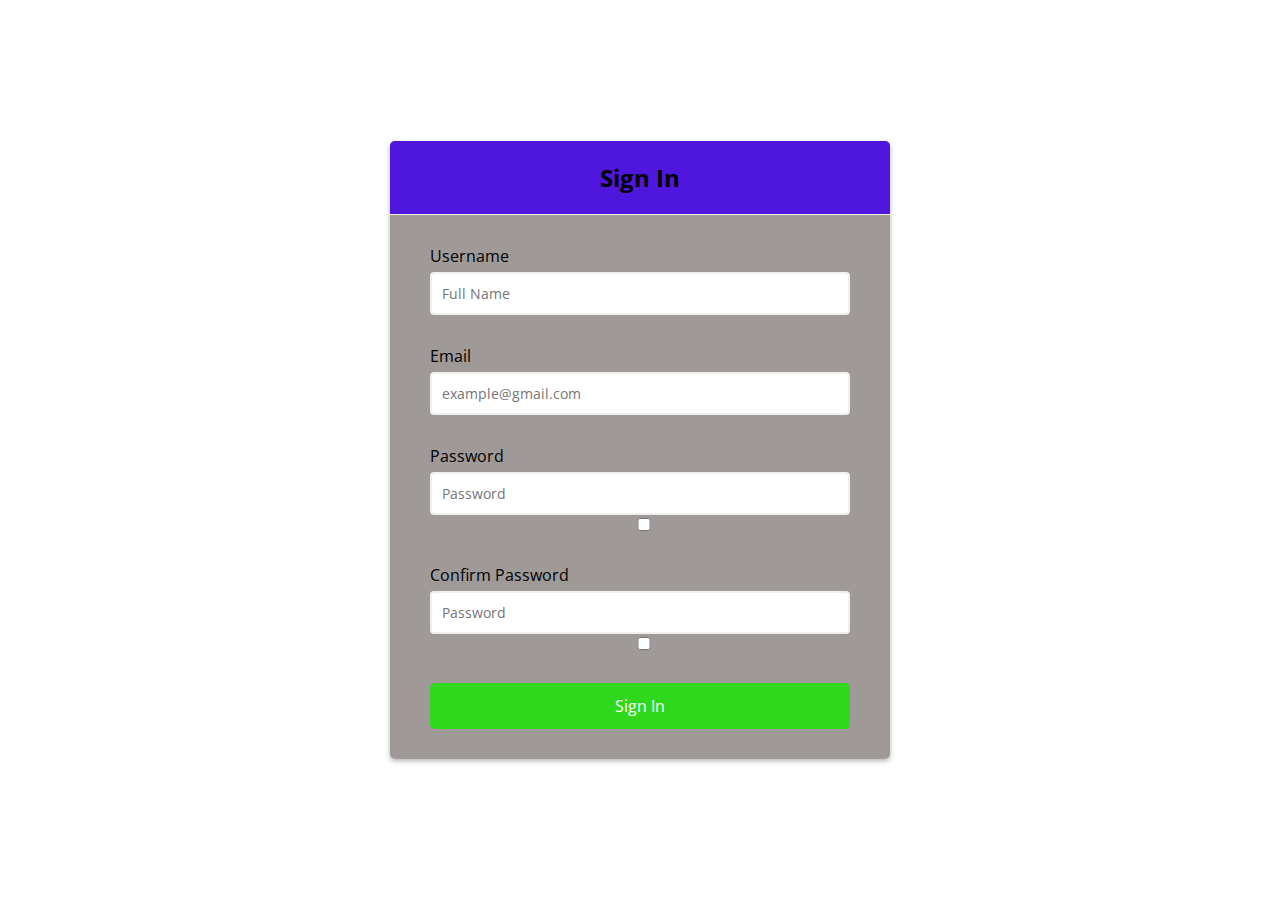
<file: landing page/sign_in.html>
<!DOCTYPE html>
<html lang="en">
<head>
    <meta charset="UTF-8">
    <meta http-equiv="X-UA-Compatible" content="IE=edge">
    <meta name="viewport" content="width=device-width, initial-scale=1.0">
    <link rel="stylesheet" href="https://cdnjs.cloudflare.com/ajax/libs/font-awesome/5.15.3/css/all.min.css"/>
    <link rel="stylesheet" type="text/css" href="css/sign-in.css"/>
    <script src="js/sign-in.js"></script>
    
    <title>Sign In</title>
</head>
<body>
    
    <div class="container">
        <div class="header">
            <h2>Sign In</h2>
        </div>
        <form id="form" class="form"> 
            <div class="form-control">
                <label for="username">Username</label>
                <input type="text" placeholder="Full Name" id="username" />
                <i class="fas fa-check-circle"></i>
                <i class="fas fa-exclamation-circle"></i>
                <small>Error</small>
            </div>
            <div class="form-control">
                <label for="email">Email</label>
                <input type="email" placeholder="example@gmail.com" id="email" />
                <i class="fas fa-check-circle"></i>
                <i class="fas fa-exclamation-circle"></i>
                <small>Error</small>
            </div>
            <div class="form-control ">
                <label for="password">Password</label>
                <input type="password" placeholder="Password" id="password"/>
            </label>
                <input type="checkbox" id="show-password"/>
                <i class="fas fa-check-circle"></i>
                <i class="fas fa-exclamation-circle"></i>
                <small>Error</small>
            </div>
            <div class="form-control">
                <label for="password2">Confirm Password</label>
                <input type="password" placeholder="Password" id="password2"/>
                <input type="checkbox" id="show-password1"/>
                <i class="fas fa-check-circle"></i>
                <i class="fas fa-exclamation-circle"></i>
                <small>Error</small>
            </div>
            <button>Sign In</button>
        </form>
    </div>

</body>
</html>
</file>
<file: landing page/css/style.css>
*{
	padding: 0;
	margin: 0;
	box-sizing: border-box;
	font-family: 'Raleway', sans-serif;
	text-decoration: none;
	list-style: none;
	scroll-behavior: smooth;
}
:root{
	--text-color: #302e29;
	--main-color: #ff9100;
	--second-color: #858585;
	--bg-color: #fffbf6;
	--big-font: 4.5rem;
	--h2-font: 2.6rem;
	--p-font: 1.1rem;
}
body{
	background: var(--bg-color);
	color: var(--text-color);
}
header{
	position: fixed;
	width: 100%;
	top: 0;
	right: 0;
	z-index: 1000;
	display: flex;
	align-items: center;
	justify-content: space-between;
	background: transparent;
	padding: 23px 15%;
	transition: all .38s ease;
	display: flex;
   align-items: center;
   justify-content: space-between;
   padding: 20px 88px;
   background: #e3e6f3;
   box-shadow: 0 5px 15px rgba(0, 0, 0, 0.06);
   z-index: 999;
   position: sticky;
   top: 0;
   left: 0;
}
header a{
	text-decoration: none;
}
.logo{
	font-size: 30px;
	font-weight: 700;
	color: var(--text-color);
}
span{
	color: var(--main-color);
}

.navbar{
  display: flex;
  align-items: center;
  justify-content: space-between;
  padding: 20px 88px;
  
  z-index: 999;
  position: sticky;
  top: 0;
  left: 0;
}
.navbar li a:hover,
.navbar li a.active {
  color: #ff9100;
}

.navbar li {
	list-style: none;
	padding: 0 20px;
	position: relative;
}

.navbar a{
	color: var(--text-color);
	font-size: var(--p-font);
	font-weight: 600;
	padding: 5px 10px;
	margin: 2px 25px;
	border-bottom: 2px solid transparent;
	transition: all .38s ease;
}
.navbar a:hover{
	border-bottom: 2px solid var(--main-color);
	color: var(--main-color);
}
.h-icons{
	display: flex;
	align-items: center;
	padding: 10px 22px;
	background: var(--main-color);
	border-radius: 5rem;
}
.h-icons i{
	font-size: 22px;
	color: var(--bg-color);
	margin-right: 15px;
	margin-left: 8px;
}
#menu-icon{
	font-size: 32px;
	color: var(--bg-color);
	z-index: 10001;
	cursor: pointer;
	display: none;
}


section{
	padding: 90px 15% 80px;
}
.home{
	height: 88vh;
	width: 100%;
	position: relative;
	display: grid;
	grid-template-columns: repeat(2, 1fr);
	gap: 2rem;
}
.home-img img{
	width: 100%;
	height: auto;
}
.home-text h1{
	font-size: var(--big-font);
	line-height: 1.2;
	margin-bottom: 2rem;
}
.home-text p{
	font-size: var(--p-font);
	font-weight: 500;
	color: var(--second-color);
	line-height: 32px;
	margin-bottom: 2.3rem;
}
.btn{
	display: inline-block;
	padding: 14px 26px;
	background: var(--main-color);
	color: var(--bg-color);
	font-size: 15px;
	font-weight: 600;
	border-radius: 5rem;
	transition: all .38s ease;
}
.btn:hover{
	letter-spacing: 1px;
}

header.sticky{
	padding: 10px 15%;
	background: var(--bg-color);
	box-shadow: 0px 4px 15px rgb(0 0 0 / 8%);
}
.main-text{
	display: flex;
}
.main-text h2{
	font-size: var(--h2-font);
	margin-bottom: 10px;
}
.main-text p{
	font-size: var(--p-font);
	font-weight: 500;
	color: var(--second-color);
	line-height: 32px;
}
.container-box{
	display: grid;
	grid-template-columns: repeat(auto-fit, minmax(300px, auto));
	gap: 2rem;
	align-items: center;
	margin-top: 4rem;
}
.c-mainbx{
	display: flex;
	align-items: center;
	justify-content: center;
	gap: 1.4rem;
	border-radius: 10px;
	height: 90px;
	background: var(--bg-color);
	box-shadow: rgba(17, 12, 46, 0.15) 0px 48px 100px 0px;
	transition: all .38s ease;
}
.container-text p{
	font-size: var(--p-font);
	font-weight: 500;
}
.c-mainbx:hover{
	transform: translateX(10px);
	cursor: pointer;
}

.about{
	display: grid;
	grid-template-columns: repeat(2, 1fr);
	align-items: center;
	gap: 2rem;
}
.about-img img{
	height: auto;
	width: 100%;
}
.about-text h2{
	font-size: var(--h2-font);
	margin-bottom: 2rem;
	line-height: 1.3;
}
.about-text p{
	font-size: var(--p-font);
	color: var(--second-color);
	font-weight: 500;
	line-height: 32px;
	margin-bottom: 2.3rem;
}

.menu-content{
	display: grid;
	grid-template-columns: repeat(auto-fit, minmax(300px, auto));
	gap: 2rem;
	align-items: center;
	margin-top: 4rem;
	cursor: pointer;
	
}
#menu{
	margin: 50px;
}
.row img{
	width: 100%;
	height: auto;
	border-radius: 10px;
}
.row{
	transition: all .38s ease;
}
.menu-text{
	display: flex;
	align-items: center;
	justify-content: space-between;
	padding: 15px 0;
}
.menu-left h4{
	font-size: 23px;
}
.menu-right h5{
	color: var(--main-color);
	font-size: 23px;
}
.row p{
	color: var(--second-color);
	font-size: 15px;
	line-height: 30px;
	margin-bottom: 15px;
}
.star i{
	color: var(--main-color);
	font-size: 17px;
	margin-right: 4px;
	
}
.row:hover{
	transform: scale(1.02);
}
.star{
	height: 20px;
}

.contact{
	padding: 50px 15% 40px;
}
.main-contact{
	display: grid;
	grid-template-columns: repeat(auto-fit, minmax(300px, auto));
	gap: 2rem;
}
.contact-content{
	margin-top: 70px;
	
	
}
.contact-content h4{
	font-size: 40px;
	color: var(--text-color);
	margin-bottom: 1.5rem;
	
}


.contact-content li{
	margin-bottom: 20px;
	
}
.contact-content li a{
	display: block;
	color: var(--text-color);
	font-size: 25px;
	font-weight: 500;
	transition: all .38s ease;
	
	
}
.location{
	font-size: 20px;
	padding: 20px;
	padding-bottom: 20px;
	margin-top: 50px;
	
	font-family:'Gill Sans', 'Gill Sans MT', Calibri, 'Trebuchet MS', sans-serif
}
.contact-content li a:hover{
	transform: translateX(10px);
	color: var(--main-color);
}
.last-text p{
	text-align: center;
	padding: 25px;
	color: var(--text-color);
	font-size: 15px;
	letter-spacing: 1px;
	margin-top: 200px;
}




@media (max-width: 1690px){
	section{
		padding: 70px 2%;
		transition: .2s;
	}
	header{
		padding: 11px 2%;
		transition: .2s;
	}
	header.sticky{
		padding: 8px 2%;
		transition: .2s;
	}
	.contact{
		padding: 70px 2%;
		transition: .2s;
	}

}

@media (max-width: 1290px){
	section{
		padding: 80px 2%;
		transition: .2s;
	}
	:root{
		--big-font: 3.2rem;
	  --h2-font: 2rem;
	  --p-font: 1rem;
	  transition: .2s;
	}
	.home{
		height: 80vh;
	}
	.main-text{
		text-align: center;
	}
}

@media (max-width: 880px){
	#menu-icon{
		display: block;
	}
	.navbar{
		position: absolute;
		border: 2px solid chocolate;
		border-color: #858585;
		top: 100%;
		right: -100%;
		width: 250px;
		height: 110vh;
		background: #fff;
		display: flex;
		flex-direction: column;
		align-items: center;
		padding: 180px 40px;
		transition: all .38s ease;
	}
	.navbar a{
		display: block;
		margin: 1.3rem 0;
	}
	.navbar.open{
		right: 0;
	}
}

@media (max-width: 820px){
	:root{
		--big-font: 3rem;
	  --h2-font: 1.8rem;
	  transition: .2s;
	}
	.home{
		grid-template-columns: 1fr;
		height: 114vh;
	}
	.home-img{
		text-align: center;
	}
	.home-img img{
		height: auto;
		max-width: 590px;
		width: 100%;
	}
	.home-text{
		padding-top: 50px;
	}
	.about{
		grid-template-columns: 1fr;
	}
	.about-img{
		text-align: center;
	}
	.about-img img{
		height: auto;
		max-width: 590px;
		width: 100%;
	}
	.problem{
		color: rgb(255, 0, 60);
		font-style: italic;
	}
	
	
}

#sign-in-btn{
	background-color: #e4870d;
    border: none; 
    color: #fff; 
    padding: 10px 15px; 
    border-radius: 40px; 
    font-size: 18px; 
    box-shadow: 0px 4px 4px rgba(0, 0, 0, 0.25); 
    transition: all 0.2s ease-in-out; 
}

#sign-in-btn:hover{
	background-color: #5cb85c; 
    cursor: pointer;
}
</file>
<file: landing page/css/sign-in.css>
@import url('https://fonts.googleapis.com/css?family=Muli&display=swap');
@import url('https://fonts.googleapis.com/css?family=Open+Sans:400,500&display=swap');

* {
	box-sizing: border-box;
}

body {
	background-image: url("https://as1.ftcdn.net/v2/jpg/00/88/04/32/1000_F_88043265_2iTLjscqU583Za4jg9THYbShwXOey4Sr.jpg");
	background-size: cover;
	font-family: 'Open Sans', sans-serif;
	display: flex;
	align-items: center;
	justify-content: center;
	min-height: 100vh;
	margin: 0;
}

.container {
	background-color: #96908fea;
	border-radius: 5px;
	box-shadow: 0 2px 5px rgba(0, 0, 0, 0.3);
	overflow: hidden;
	width: 500px;
	max-width: 100%;
}

.header {
	border-bottom: 1px solid #f0f0f0;
	background-color: #4f16de;
	padding: 20px 40px;
	
}

.header h2 {
	margin: 0;
	text-align: center;
	
}

.form {
	padding: 30px 40px;	
}

.form-control {
	margin-bottom: 10px;
	padding-bottom: 20px;
	position: relative;
}

.form-control label{
	display: inline-block;
	margin-bottom: 5px;
}

.form-control  input{
	border:2px solid #f0f0f0;
	border-radius: 4px;
	display:block;
	font-family:inherit;
	font-size:14px;
	padding:10px;
	width:100%;
}

.form-control.success input{
	border-color: #2ecc71;
}

.form-control.error input{
	border-color: red;
}

.form-control i{
   visibility: hidden;
   position: absolute;
   top:40px;
   right:10px;
}
/*#show-password{
	visibility: hidden;
}

input[type="password"]:valid + #show-password {
	visibility: visible;
  }

  input[type="password"]:valid + #show-password:hover {
	cursor: pointer;
  }*/
.form-control.success i.fa-check-circle{
    visibility: visible;
	color:#2ecc71;
}

.form-control.error i.fa-exclamation-circle{
	color:red;
	visibility: visible;
}

.form-control small{
	visibility:hidden ;
	position:absolute;
	bottom:0;
	left:0;
}

.form-control.error small{
	visibility: visible;
	color:red;
}

.form button{
	background-color:#2fd81d;
	border:2px solid #2fd81d;
	border-radius: 5px;
	box-shadow: inset;
	color:#fff;
	width:100%;
	display:block;
	font-family: inherit;
	font-size: 16px;
	padding:10px;
}

.form button:hover{
	cursor: pointer;
	background-color: orange;
	border-color: orange;
}
</file>
